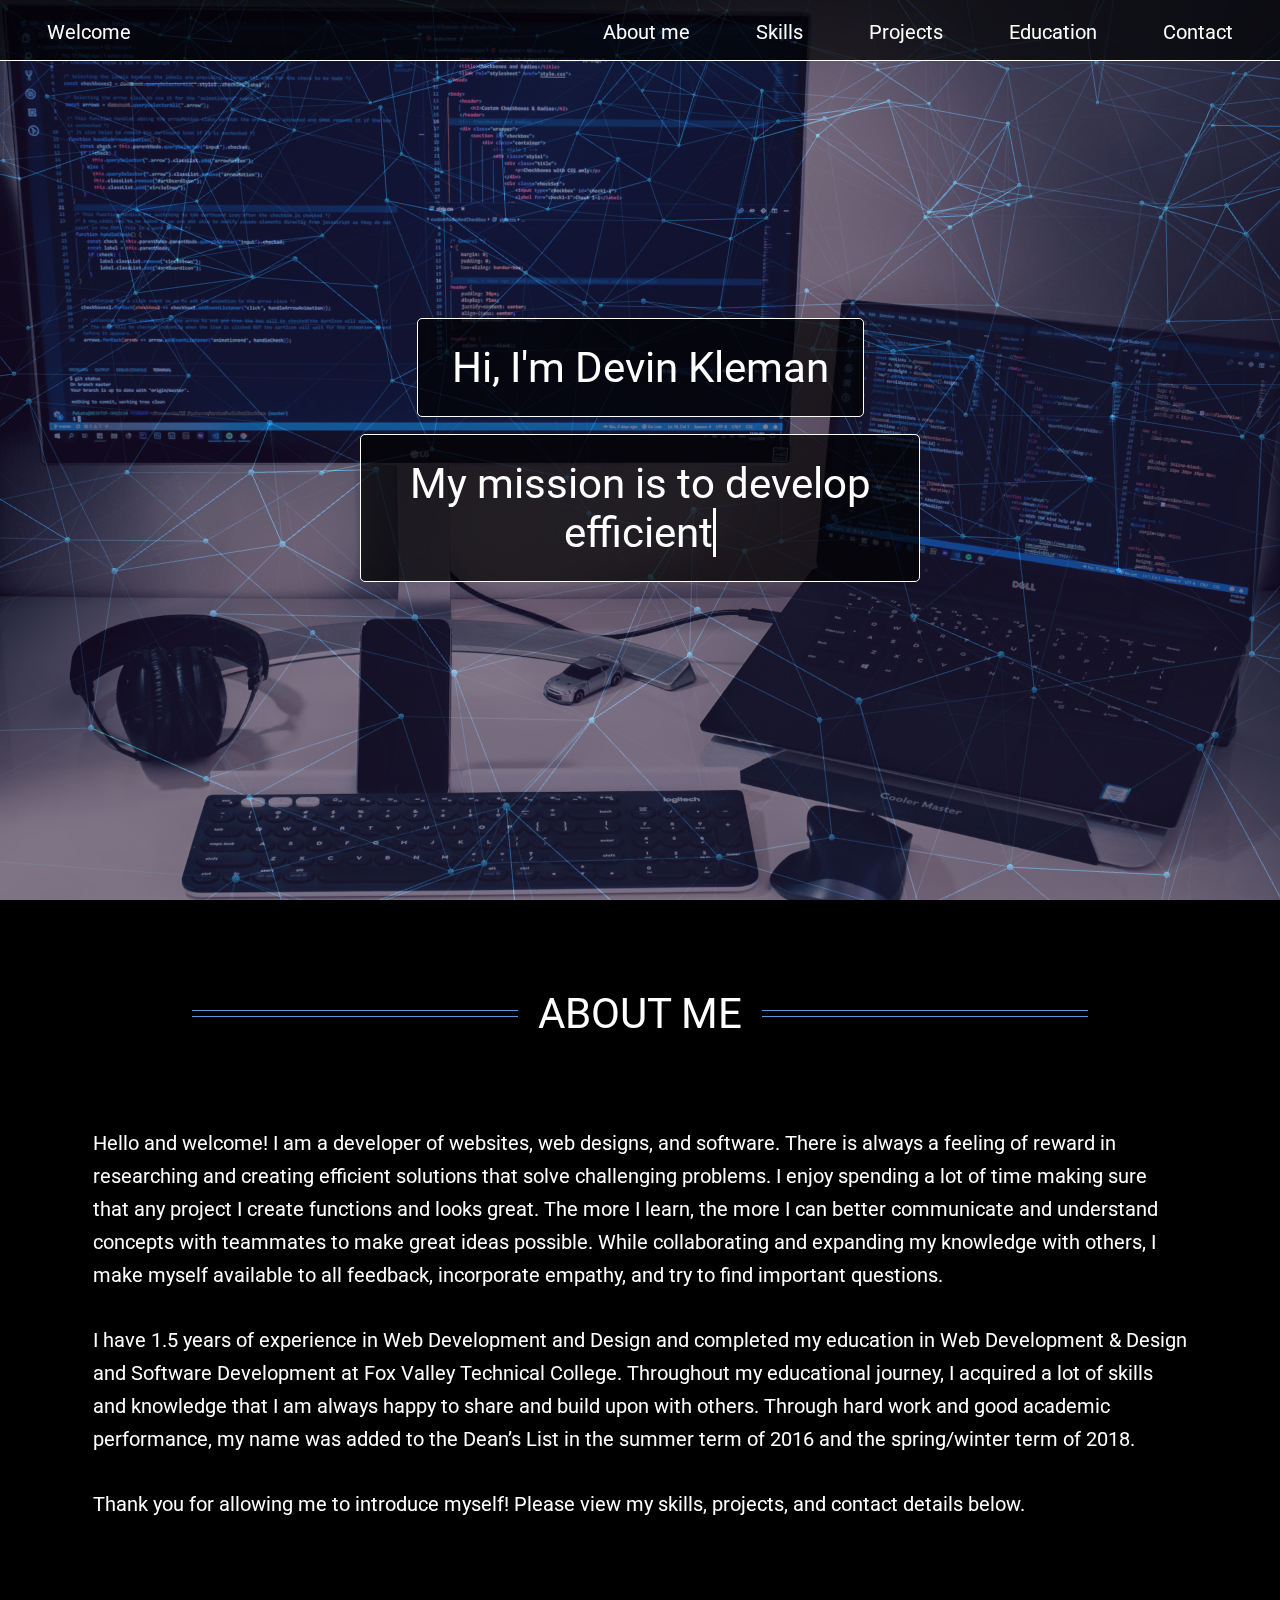
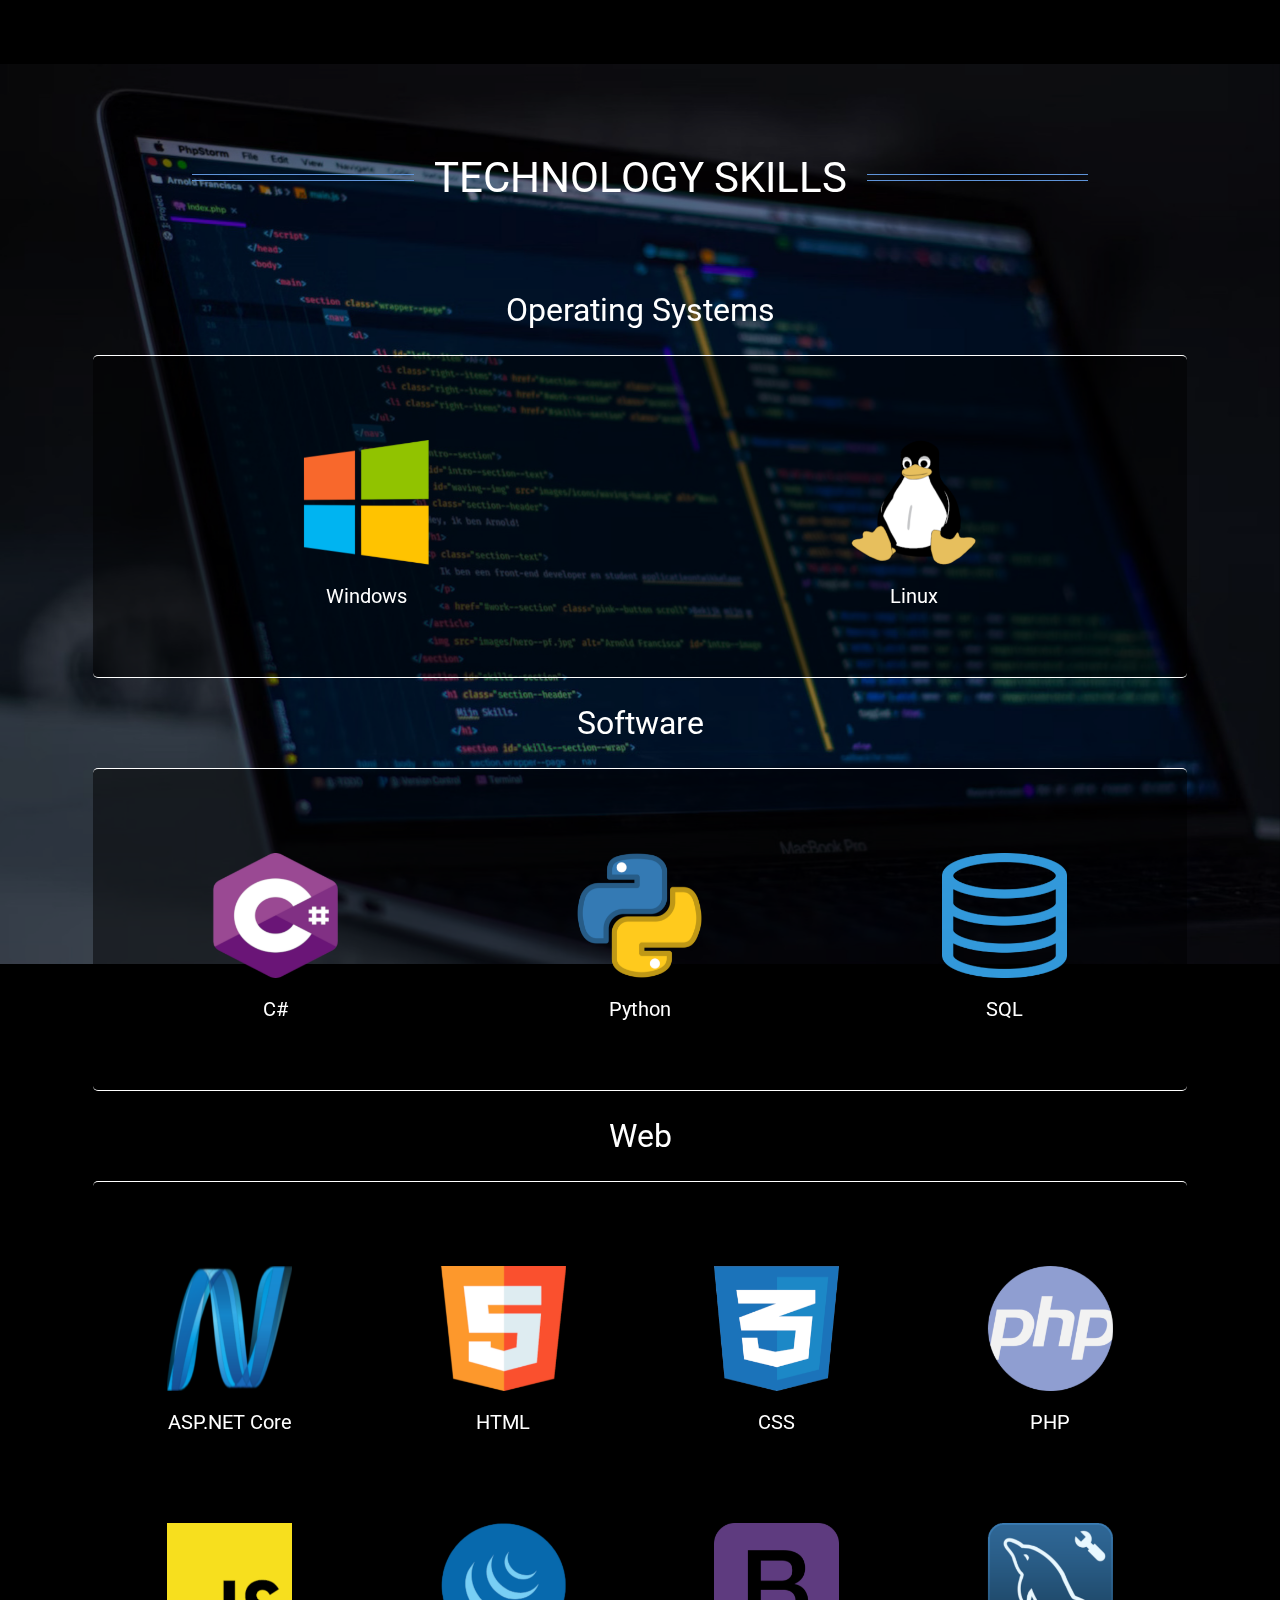
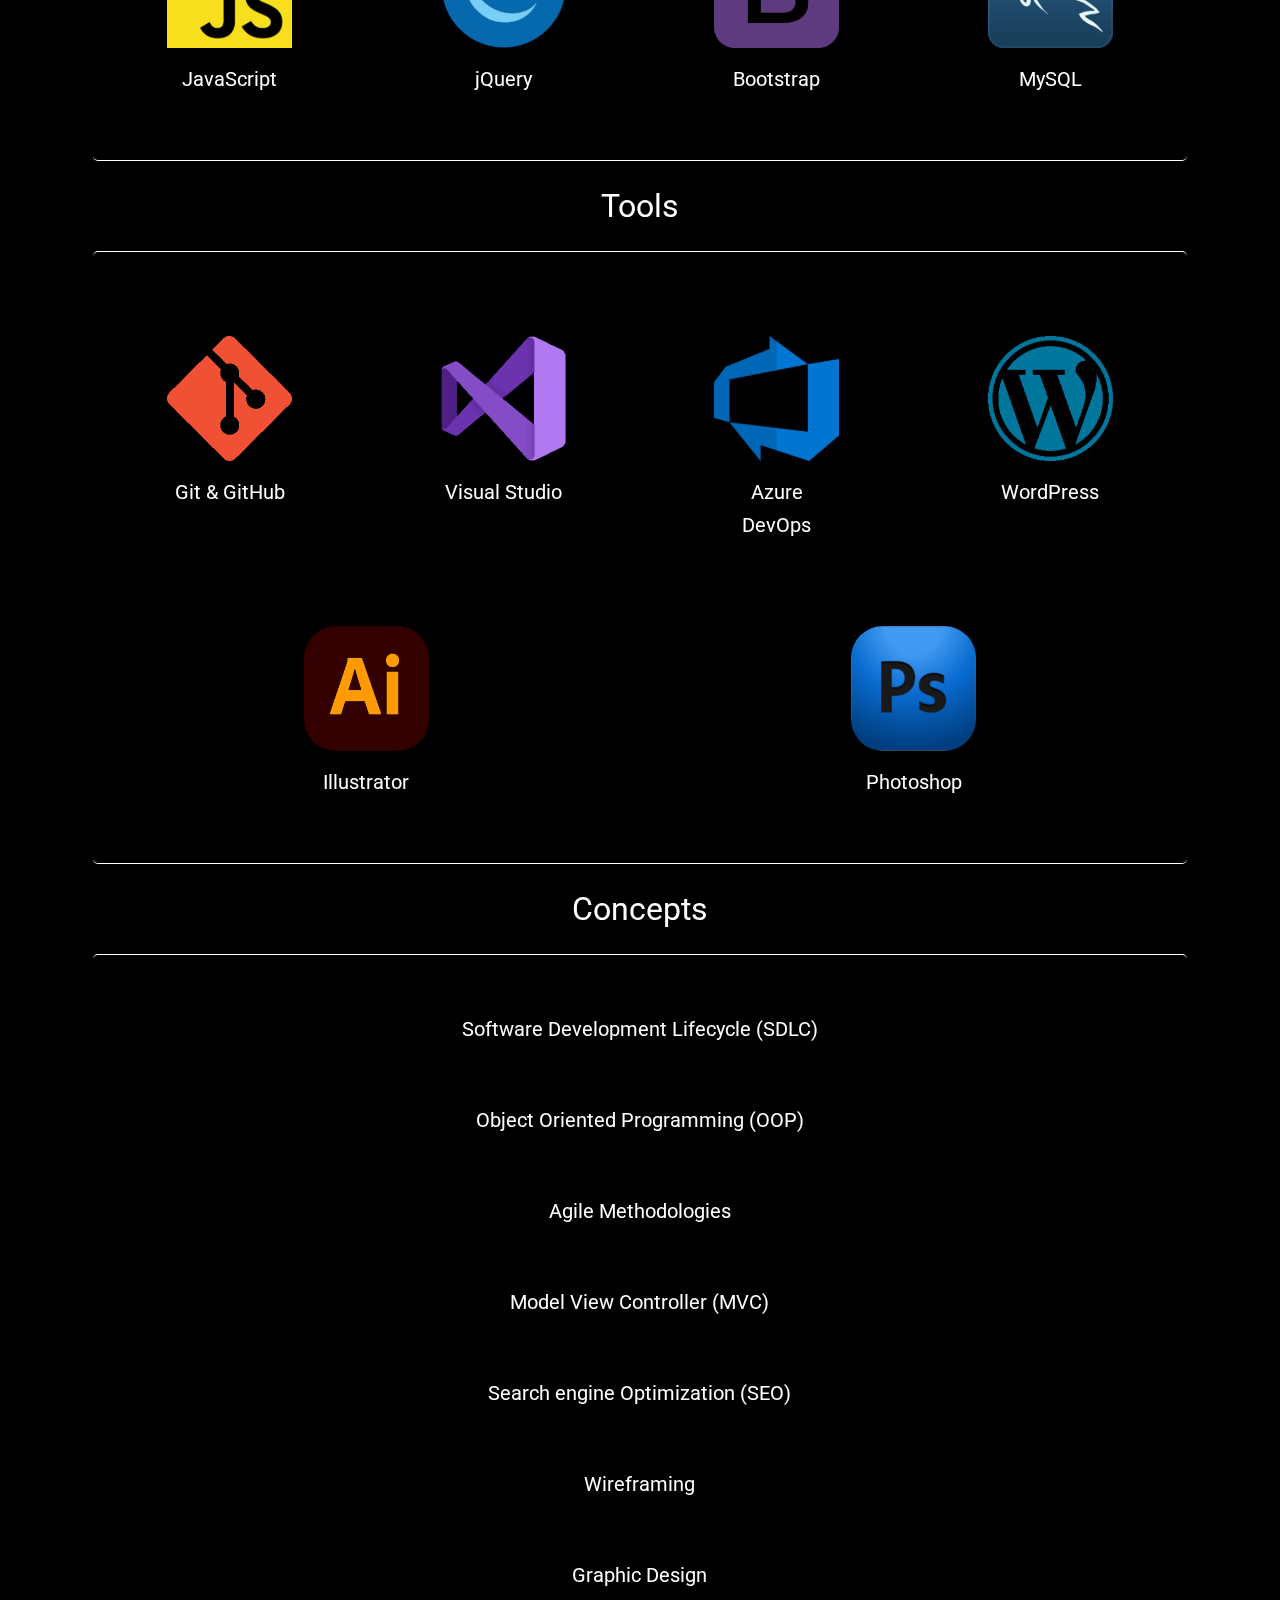
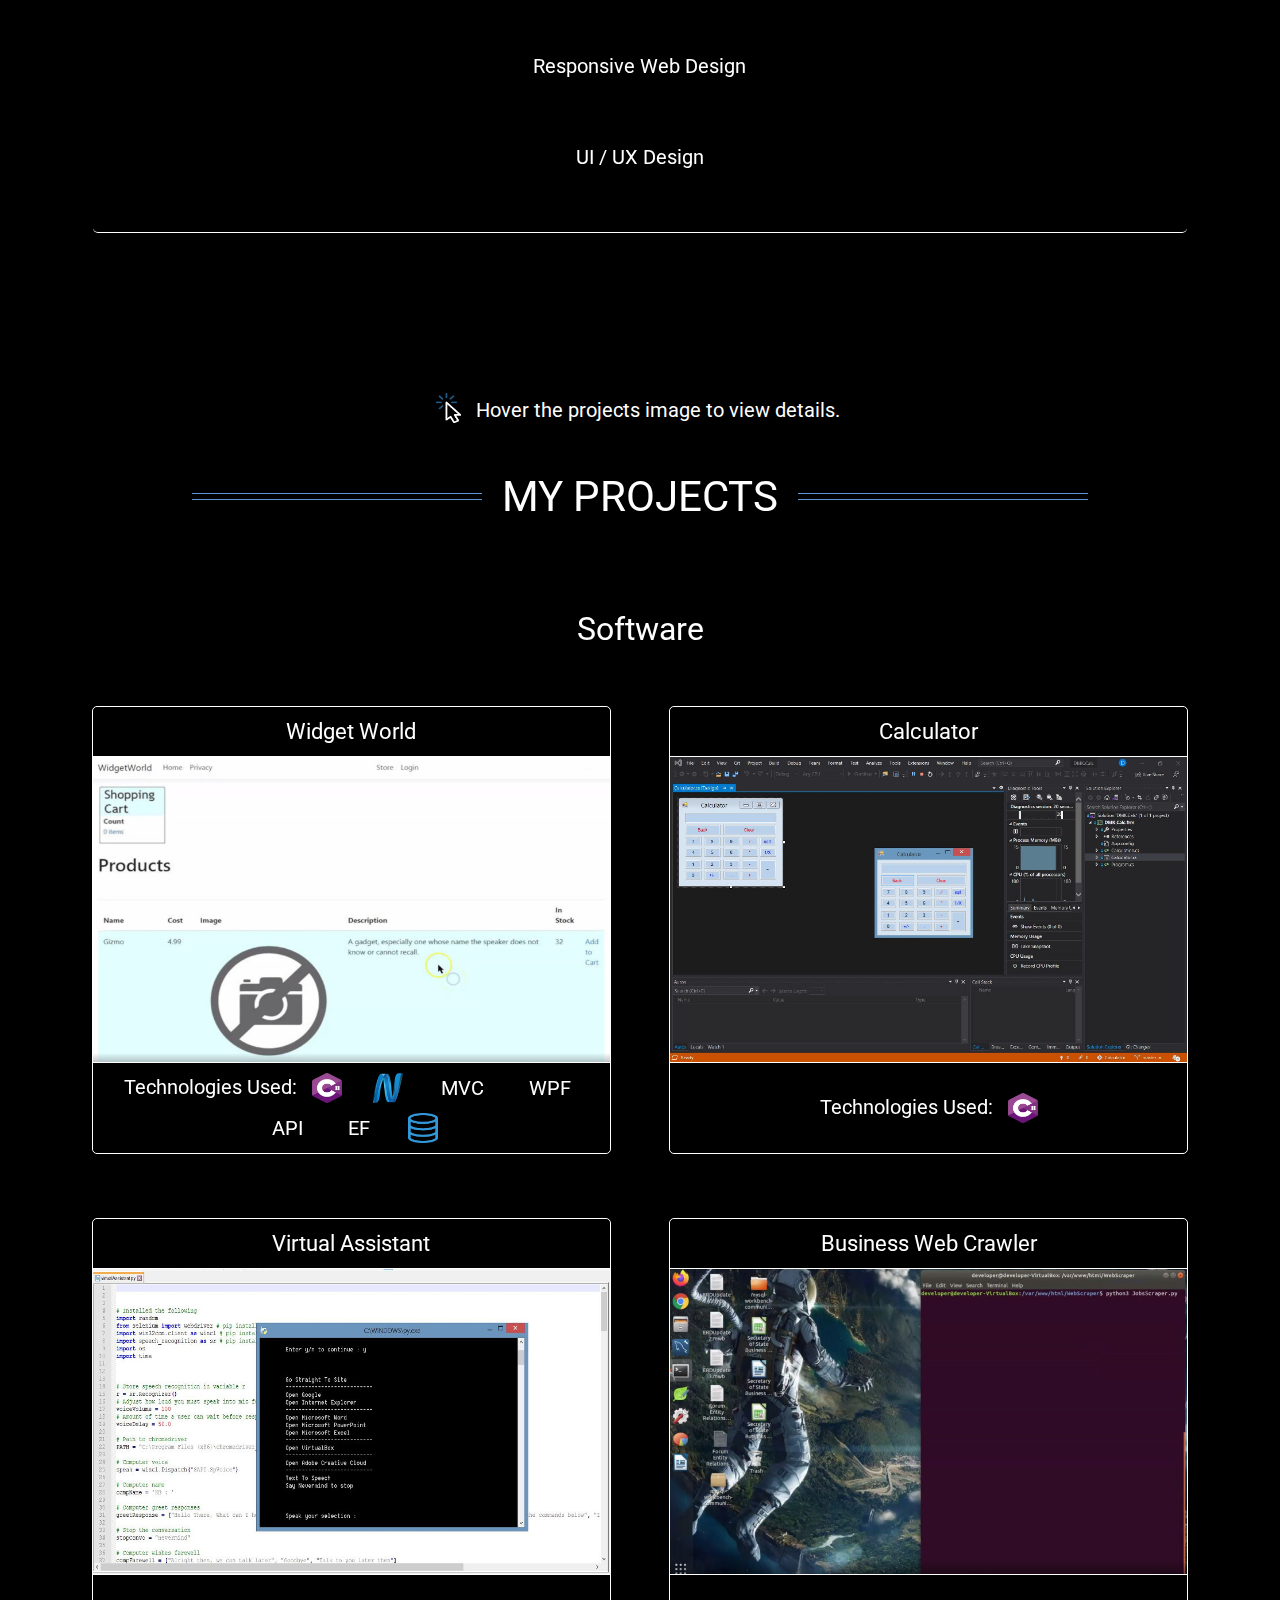
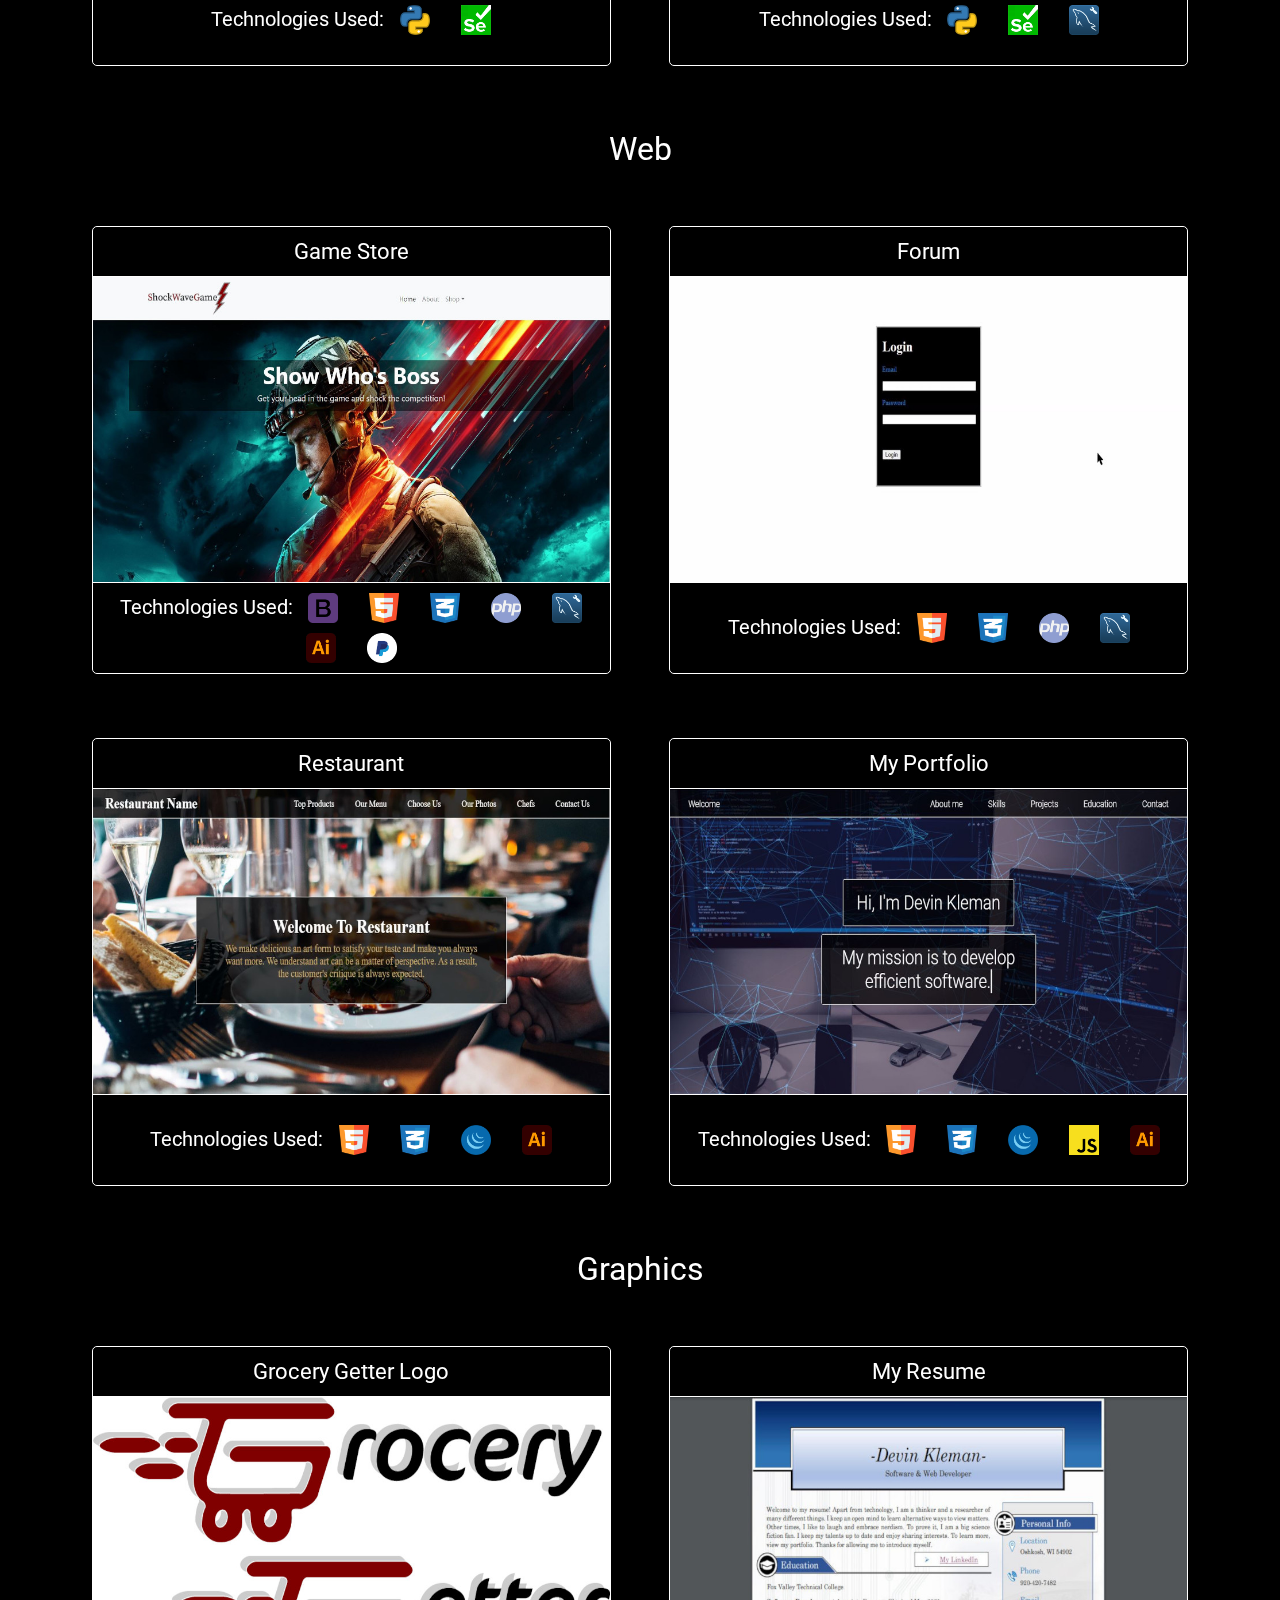
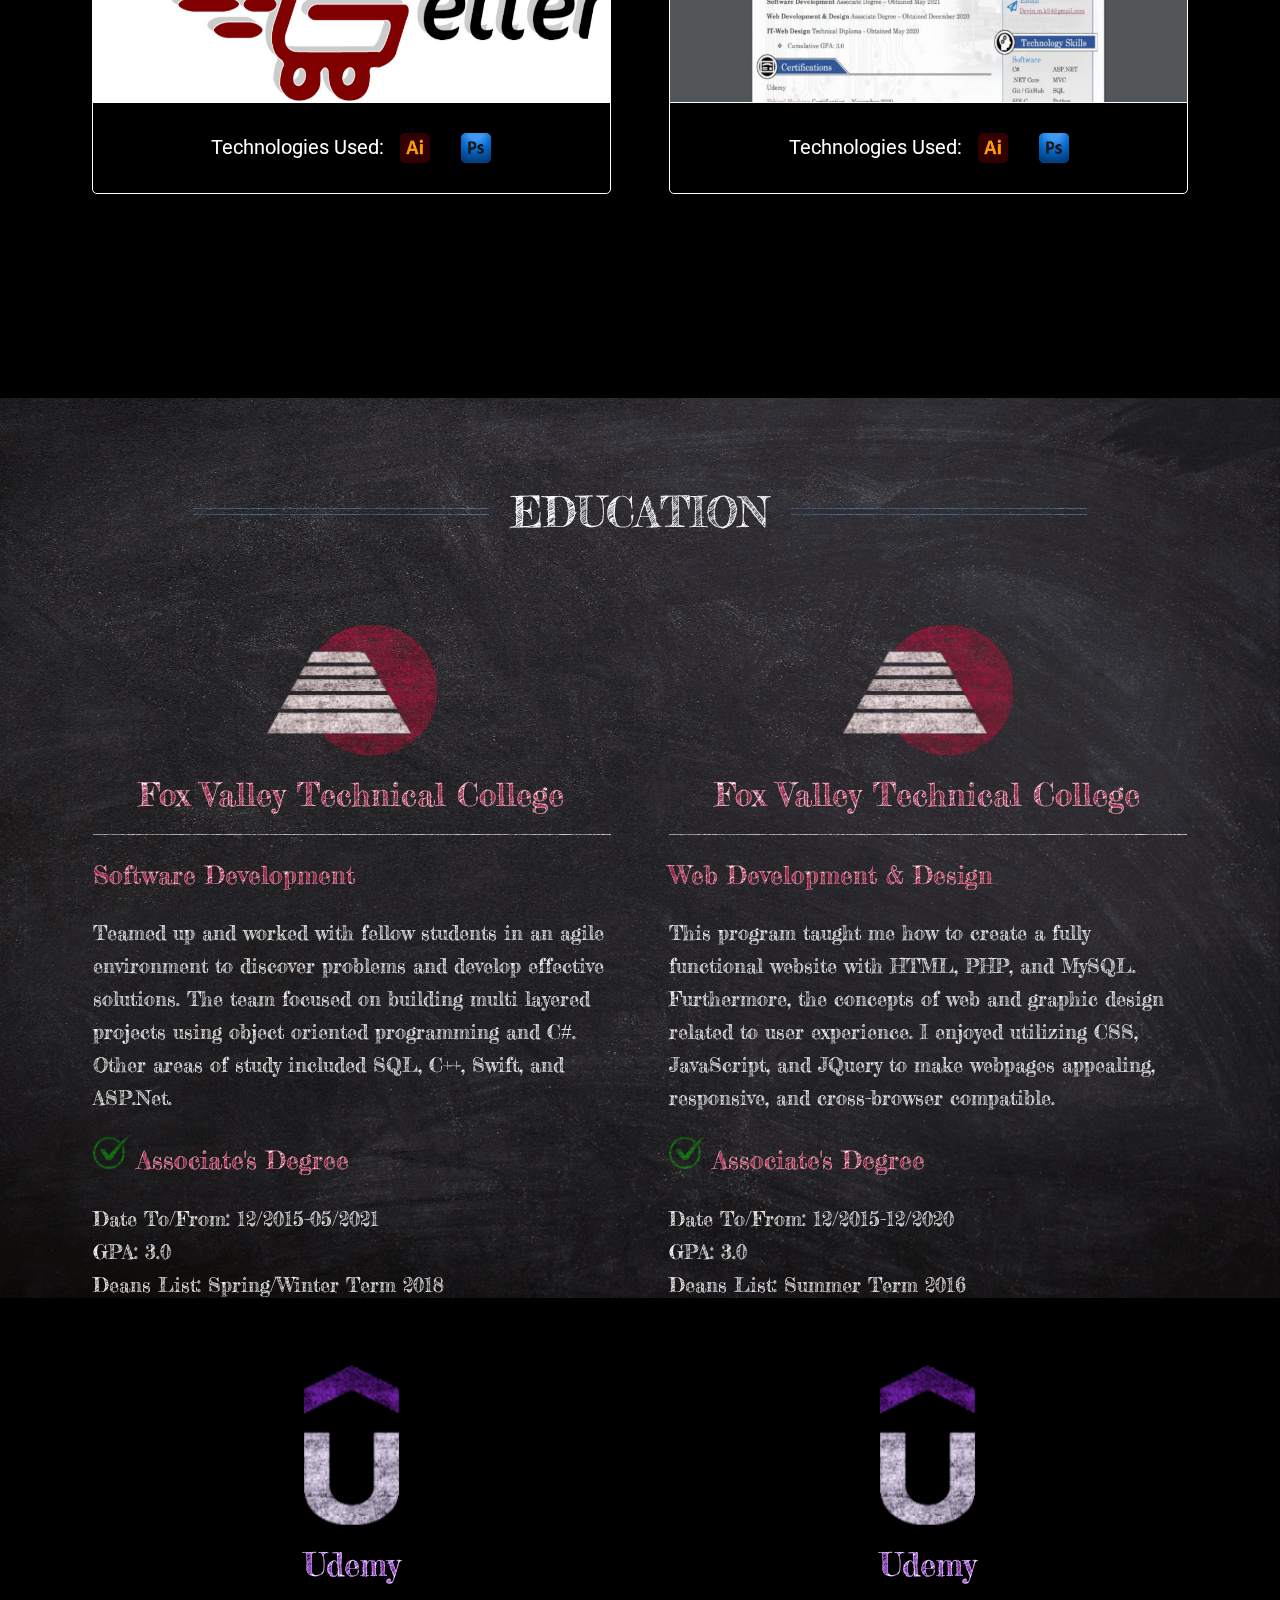
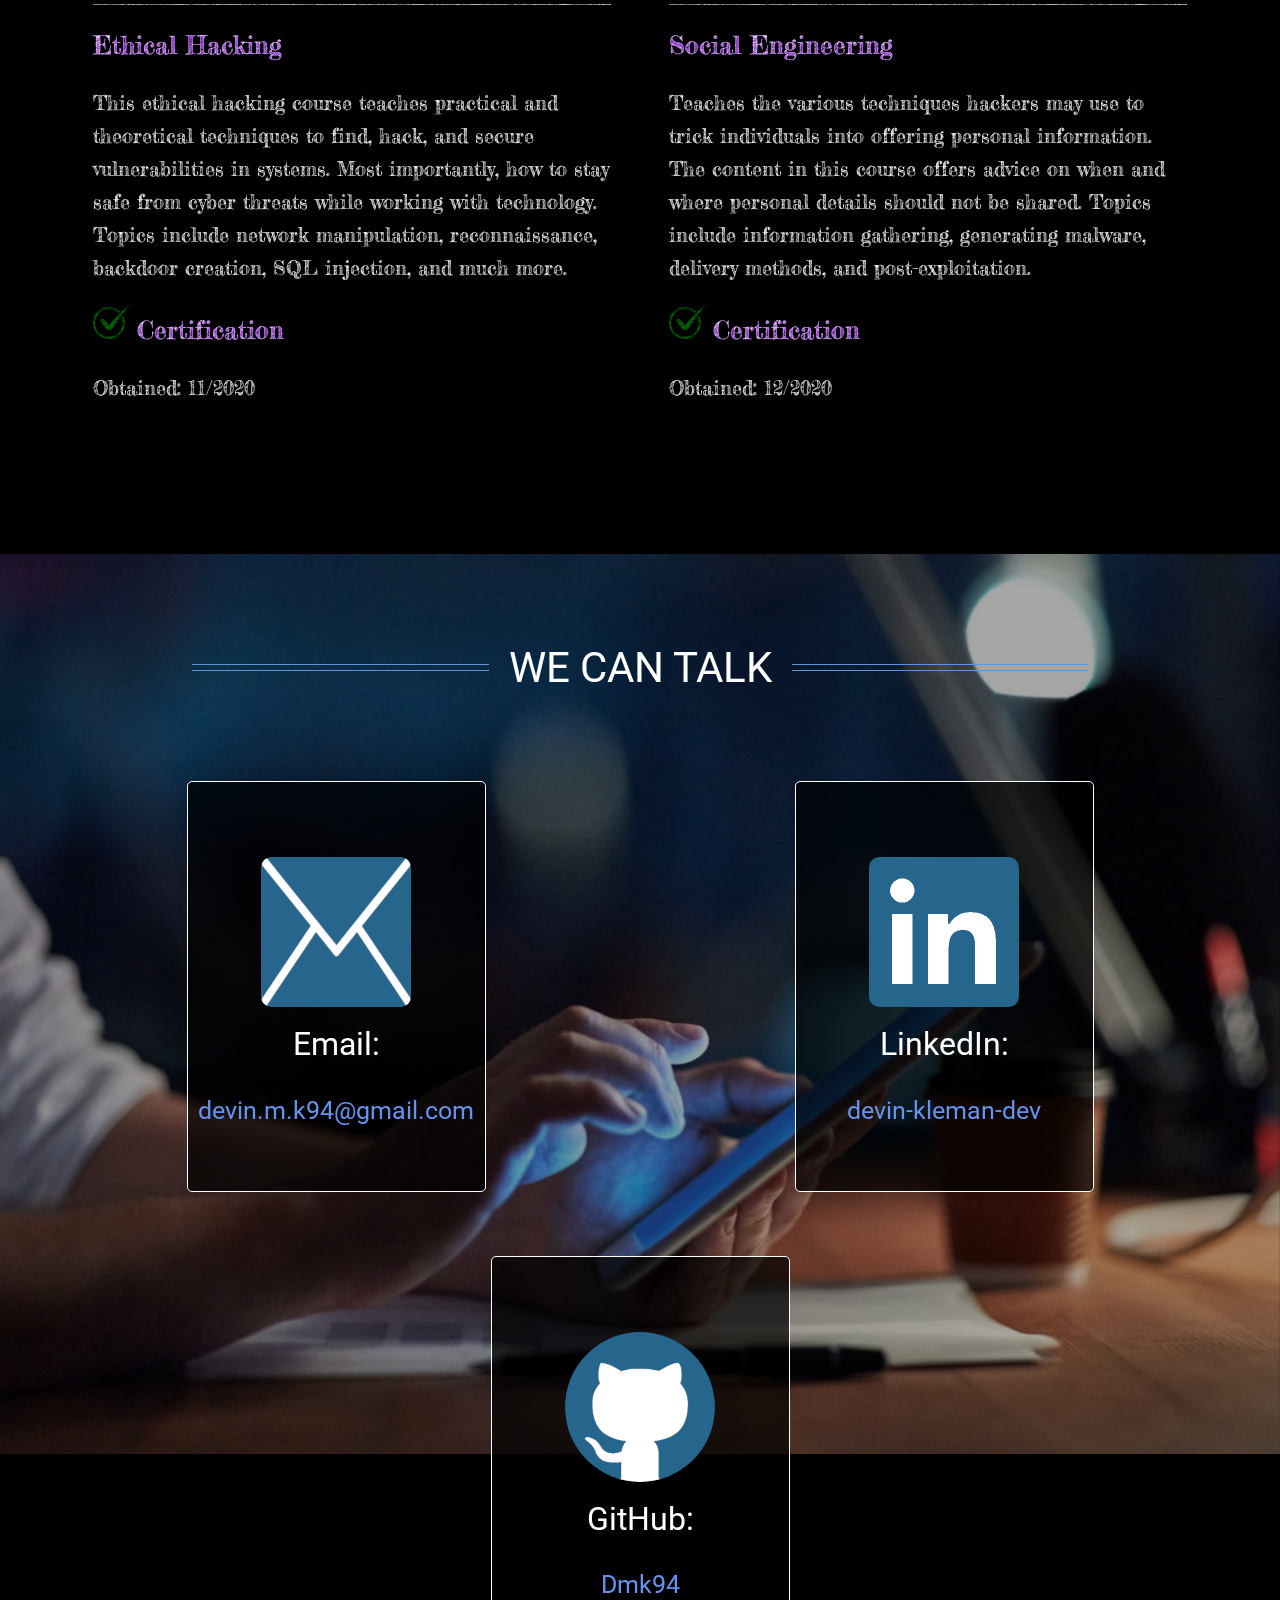
<file: index.html>
<!DOCTYPE html>
<html lang="en">

    <head>
	
        <meta charset="UTF-8" />
        <meta name="viewport" content="width=device-width, initial-scale=1.0" />
        <meta http-equiv="X-UA-Compatible" content="ie=edge" />

        <title>Devin Kleman Portfolio</title>

        <link rel="stylesheet" href="css/style.css" />

		<!--Website font-->
        <link rel="preconnect" href="https://fonts.googleapis.com" />
        <link rel="preconnect" href="https://fonts.gstatic.com" crossorigin />
        <link href="https://fonts.googleapis.com/css2?family=Roboto:wght@100;300&display=swap" rel="stylesheet" />

        <!--Font for education section-->
        <link rel="preconnect" href="https://fonts.googleapis.com" />
        <link rel="preconnect" href="https://fonts.gstatic.com" crossorigin />
        <link href="https://fonts.googleapis.com/css2?family=Fredericka+the+Great&display=swap" rel="stylesheet" />
		
    </head>

    <body>
	
        <!--Remember to adjust height based on the height of about 
		me and skills section after finalizing responsive design-->
        <div class="wrapWorkstationBackground">
            <div class="workstationBackground" style="background-image: url(img/backgrounds/img-42.jpg);"></div>
        </div>

		<!--Vanta net animated 3D background-->
        <div class="netBackground" id="netBackground"></div>

		<!--Navigation for desktop and tablet-->
        <header>
			<a class="holdBtnWelcomeTop" href="#goToTop">
				<p class="btnWelcomeTop" id="btnWelcomeTop"></p>
				<div class="triangle" id="triangle"></div>
			</a>
            <div class="buttons">
                <a class="btnAboutMe" href="#goToAboutMe">About me</a>
                <a class="btnSkills" href="#goToSkills">Skills</a>
                <a class="btnProjects" href="#goToProjects">Projects</a>
                <a class="btnEducation" href="#goToEducation">Education</a>
                <a class="btnContact" href="#goToContact">Contact</a>
            </div>
			<div class="menuIcon">
				<div class="btn not-active">
					<span class="line"></span>
					<span class="line"></span>
					<span class="line"></span>
				</div>
			</div>
        </header>

		<div class="buttonsResponsive">
		<div class="buttonsBackground"></div>
			<a class="buttonResponsive" href="#goToAboutMe">About me</a>
			<a class="buttonResponsive" href="#goToSkills">Skills</a>
			<a class="buttonResponsive" href="#goToProjects">Projects</a>
			<a class="buttonResponsive" href="#goToEducation">Education</a>
			<a class="buttonResponsive" href="#goToContact">Contact</a>
		</div>

		<!--Call to action/introduction-->
        <div class="introContainer" id="goToTop">
		
			<div class="centerNameMission">
				
				<div class="nametxtContainer">
					<h1 class="nameTxtDesktop">Hi, I'm Devin Kleman</h1>
					<h1 class="nameTxtMobile" id="nameTxtMobile">Hi, I'm Devin</h1>
				</div>

				<div class="missiontxtContainer">
					<h1 class="missionTxt">
						My mission is to

						<span
							class="typewrite"
							data-period="2000"
							data-type='["develop efficient software.", "create and design striking websites.", "research.", "find solutions.", "expand my knowledge.", "bring great ideas into reality!"]'
						></span>
					</h1>
				</div>
			
			</div>

            <div id="goToAboutMe"></div>
			
        </div>

        <!--SECTIONS TO HOLD BACKGROUNDS-->
        <div class="wrapSectionBackgrounds">
		
            <!--About me background section-->
            <div class="sectionAboutMeBackground"></div>

            <!--Skills background section-->
            <div class="sectionSkillsBackground">
				<div class="sectionBackground" style="background-image: url(img/backgrounds/img-45.jpg);"></div>
            </div>

            <!--Projects background section-->
            <div class="sectionProjectsBackground"></div>

            <!--Education background section-->
            <div class="sectionEducationBackground">
                <div class="sectionBackground" style="background-image: url(img/backgrounds/img-26.jpg);"></div>
            </div>

            <!--Contact me background section-->
            <div class="sectionContactMeBackground">
                <div class="sectionBackground" style="background-image: url(img/backgrounds/img-71.JPG);"></div>
            </div>
			
        </div>

		<!--THE SECTIONS ABOVE HOLDING BACKGROUNDS AND THE SECTIONS BELOW 
		HOLDING CONTENT ARE SET TO HAVE EQUAL HEIGHTS IN groupedJavaScript.js-->

        <!--SECTIONS TO HOLD CONTENT-->
        <div class="sectionWrapper">
		
            <!--ABOUT ME SECTION-->
            <div class="sectionAboutMe">
			
                <div class="headerContainer">
                    <h1 class="sectionHeading">About Me</h1>
                </div>

                <div class="aboutMe">
                    <p class="txtAboutMe">
                        Hello and welcome! I am a developer of websites, web designs, and software. There is always a feeling of reward in researching and creating efficient solutions that solve challenging problems. I enjoy spending a lot of time making sure that any project I create functions and looks great. The more I learn, the more I can better communicate and understand concepts with teammates to make great ideas possible. While collaborating and expanding my knowledge with others, I make myself available to all feedback, incorporate empathy, and try to find important questions.
                    </p>
                    <p class="txtAboutMe">
                        I have 1.5 years of experience in Web Development and Design and completed my education in Web Development & Design and Software Development at Fox Valley Technical College. Throughout my educational journey, I acquired a lot of skills and knowledge that I am always happy to share and build upon with others. Through hard work and good academic performance, my name was added to the Dean’s List in the summer term of 2016 and the spring/winter term of 2018.
                    </p>
			<p class="txtAboutMe">
                        Thank you for allowing me to introduce myself! Please view my skills, projects, and contact details below.
                    </p>
                </div>

                <div id="goToSkills"></div>
				
            </div>

            <!--SKILLS SECTION-->
            <div class="sectionSkills">
			
                <div class="headerContainer">
                    <h1 class="sectionHeading" id="sectionHeadingSkillsDesktop">Technology Skills</h1>
					<h1 class="sectionHeading" id="sectionHeadingSkillsMobile">IT Skills</h1>
                </div>

                <div class="mySkills">
				
					<!--Operating Systems-->
                    <h2 class="skillType">Operating Systems</h2>
                    <div class="operatingSystems">
					
                        <div class="skill">
                            <div class="skillPic" style="background-image: url(img/skill-icons/windows.PNG);"></div>
                            <p class="txtSkill">Windows</p>
                        </div>

                        <div class="skill">
                            <div class="skillPic" style="background-image: url(img/skill-icons/linux.PNG);"></div>
                            <p class="txtSkill">Linux</p>
                        </div>
						
                    </div>

					<!--Software Skills-->
                    <h2 class="skillType">Software</h2>
                    <div class="software">
					
                        <div class="skill">
                            <div class="skillPic" style="background-image: url(img/skill-icons/c.PNG);"></div>
                            <p class="txtSkill">C#</p>
                        </div>

                        <div class="skill">
                            <div class="skillPic" style="background-image: url(img/skill-icons/python.png);"></div>
                            <p class="txtSkill">Python</p>
                        </div>

                        <div class="skill">
                            <div class="skillPic" style="background-image: url(img/skill-icons/sql.png);"></div>
                            <p class="txtSkill">SQL</p>
                        </div>
						
                    </div>

					<!--Web Skills-->
                    <h2 class="skillType">Web</h2>
                    <div class="web">
					
                        <div class="skill">
                            <div class="skillPic" style="background-image: url(img/skill-icons/asp.PNG);"></div>
                            <p class="txtSkill">ASP.NET Core</p>
                        </div>

                        <div class="skill">
                            <div class="skillPic" style="background-image: url(img/skill-icons/html.png);"></div>
                            <p class="txtSkill">HTML</p>
                        </div>

                        <div class="skill">
                            <div class="skillPic" style="background-image: url(img/skill-icons/css.png);"></div>
                            <p class="txtSkill">CSS</p>
                        </div>

                        <div class="skill">
                            <div class="skillPic" style="background-image: url(img/skill-icons/php.png);"></div>
                            <p class="txtSkill">PHP</p>
                        </div>

                        <div class="skill">
                            <div class="skillPic" style="background-image: url(img/skill-icons/javascript.png);"></div>
                            <p class="txtSkill">JavaScript</p>
                        </div>

                        <div class="skill">
                            <div class="skillPic" style="background-image: url(img/skill-icons/jquery.png);"></div>
                            <p class="txtSkill">jQuery</p>
                        </div>

                        <div class="skill">
                            <div class="skillPic" style="background-image: url(img/skill-icons/bootstrap.png);"></div>
                            <p class="txtSkill">Bootstrap</p>
                        </div>

                        <div class="skill">
                            <div class="skillPic" style="background-image: url(img/skill-icons/mysql.png);"></div>
                            <p class="txtSkill">MySQL</p>
                        </div>
						
                    </div>

					<!--Tools-->
                    <h2 class="skillType">Tools</h2>
                    <div class="tools">
					
                        <div class="skill">
                            <div class="skillPic" style="background-image: url(img/skill-icons/git.png);"></div>
                            <p class="txtSkill">Git & GitHub</p>
                        </div>

                        <div class="skill">
                            <div class="skillPic" style="background-image: url(img/skill-icons/visual-studio.PNG);"></div>
                            <p class="txtSkill">Visual Studio</p>
                        </div>

                        <div class="skill">
                            <div class="skillPic" style="background-image: url(img/skill-icons/azure-devops.png);"></div>
                            <p class="txtSkill">Azure DevOps</p>
                        </div>

                        <div class="skill">
                            <div class="skillPic" style="background-image: url(img/skill-icons/wordpress.png);"></div>
                            <p class="txtSkill">WordPress</p>
                        </div>

                        <div class="skill">
                            <div class="skillPic" style="background-image: url(img/skill-icons/illustrator.png); border-radius: 32px;"></div>
                            <p class="txtSkill">Illustrator</p>
                        </div>

                        <div class="skill">
                            <div class="skillPic" style="background-image: url(img/skill-icons/photoshop.png); border-radius: 32px;"></div>
                            <p class="txtSkill">Photoshop</p>
                        </div>
						
                    </div>

					<!--Concepts-->
                    <h2 class="skillType">Concepts</h2>
                    <div class="concepts">
					
                        <p class="concept">Software Development Lifecycle (SDLC)</p>
                        <p class="concept">Object Oriented Programming (OOP)</p>
                        <p class="concept">Agile Methodologies</p>
                        <p class="concept">Model View Controller (MVC)</p>
                        <p class="concept">Search engine Optimization (SEO)</p>
                        <p class="concept">Wireframing</p>
                        <p class="concept">Graphic Design</p>
                        <p class="concept">Responsive Web Design</p>
                        <p class="concept">UI / UX Design</p>
						
                    </div>
					
                </div>

                <div id="goToProjects"></div>
				
            </div>
			
            <!--PROJECTS SECTION-->
            <div class="sectionProjects">
			
                <div class="headerContainer">
                    <h1 class="sectionHeading">My Projects</h1>
                </div>

                <div class="myProjects">
				
					<!--Software Projects-->
                    <h2 class="projectType">Software</h2>
                    <div class="softwareProjects">
					
						<!--Widget World-->
                        <div class="flip-box">
                            <div class="holdProjectsName">
                                <h3 class="txtProjectName">Widget World</h3>
                            </div>
                            <div class="flip-box-inner">
                                <div class="flip-box-front">
									<div class="picturePadding"></div>
                                    <img class="projectPic" src="img\project-backgrounds\WidgetWorld.jpg" style="width: 100%; height: 100%;" />
                                    <div class="holdProjectsTechnologies">
                                        <p class="txtTechnologiesUsed">Technologies Used:</p>
                                        <img class="imgTechnologiesUsed" src="img\skill-icons\c.PNG" />
                                        <img class="imgTechnologiesUsed" src="img\skill-icons\asp.PNG" />
                                        <p class="txtTechConceptsUsed">MVC</p>
                                        <p class="txtTechConceptsUsed">WPF</p>
                                        <p class="txtTechConceptsUsed">API</p>
                                        <p class="txtTechConceptsUsed">EF</p>
                                        <img class="imgTechnologiesUsed" src="img\skill-icons\sql.png" />
										<div class="projectTechPadding"></div>
                                    </div>
                                </div>
                                <div class="flip-box-back">
                                    <div class="holdProjectDescription">
                                        <p class="txtProjectDescription">
                                            I worked with a team of three to create a storefront web application. Users can log in to checkout products and receive a QR code by email. Users can scan the QR code to view their order history.
                                            There is a Windows Presentation Foundation (WPF) project that allows admins to manage inventory and track orders.
                                        </p>
                                    </div>
                                    <div class="holdProjectButtons">
                                        <a class="btnProjectsInfo" href="https://screencast-o-matic.com/player/crhwcPVhYO0?width=1280&height=696&ff=1&title=0" target="_blank">
                                            <img class="imgInfoType" src="img\project-button-icons\video.png" />Watch Demo
                                        </a>
                                        <a class="btnProjectsInfo" href="https://kleman.visualstudio.com/_git/WidgetWorld?path=/MDN.WidgetWorld" target="_blank">
                                            <img class="imgInfoType" src="img\project-button-icons\softcode.png" />View Code
                                        </a>
                                    </div>
                                </div>
                            </div>
                        </div>
						
						<!--Calculator-->
                        <div class="flip-box">
                            <div class="holdProjectsName">
                                <h3 class="txtProjectName">Calculator</h3>
                            </div>
                            <div class="flip-box-inner">
                                <div class="flip-box-front">
									<div class="picturePadding"></div>
                                    <img class="projectPic" src="img\project-backgrounds\Calculator.jpg" style="width: 100%; height: 100%;" />
                                    <div class="holdProjectsTechnologies">
                                        <p class="txtTechnologiesUsed">Technologies Used:</p>
                                        <img class="imgTechnologiesUsed" src="img\skill-icons\c.PNG" />
										<div class="projectTechPadding"></div>
                                    </div>
                                </div>
                                <div class="flip-box-back">
                                    <div class="holdProjectDescription">
                                        <p class="txtProjectDescription">
                                            This calculator was created with C# and performs multiplication, division, addition, and subtraction. This application can also find the multiplicative inverse, square root, and turn a value too
                                            negative or positive.
                                        </p>
                                    </div>
                                    <div class="holdProjectButtons">
                                        <a class="btnProjectsInfo" href="https://screencast-o-matic.com/player/crXQnUVlMEX?width=1280&height=694&ff=1&title=0" target="_blank">
                                            <img class="imgInfoType" src="img\project-button-icons\video.png" />Watch Demo
                                        </a>
                                        <a class="btnProjectsInfo" href="https://kleman.visualstudio.com/_git/Calculator" target="_blank"><img class="imgInfoType" src="img\project-button-icons\softcode.png" />View Code</a>
                                    </div>
                                </div>
                            </div>
                        </div>
						
						<!--Virtual Assistant-->
                        <div class="flip-box">
                            <div class="holdProjectsName">
                                <h3 class="txtProjectName">Virtual Assistant</h3>
                            </div>
                            <div class="flip-box-inner">
                                <div class="flip-box-front">
									<div class="picturePadding"></div>
                                    <img class="projectPic" src="img\project-backgrounds\VirtualAssistant.jpg" style="width: 100%; height: 100%;" />
                                    <div class="holdProjectsTechnologies">
                                        <p class="txtTechnologiesUsed">Technologies Used:</p>
                                        <img class="imgTechnologiesUsed" src="img\skill-icons\python.png" />
                                        <img class="imgTechnologiesUsed" src="img\skill-icons\selenium.png" />
										<div class="projectTechPadding"></div>
                                    </div>
                                </div>
                                <div class="flip-box-back">
                                    <div class="holdProjectDescription">
                                        <p class="txtProjectDescription">
                                            This virtual assistant uses speech-to-text and text-to-speech. Users can give vocal commands and receive a text and vocal response. Currently, there are seven options to select from. There is an
                                            option that takes a user to a specified website, options to open Google Chrome and Internet Explorer, and options to open Microsoft products and read text.
                                        </p>
                                    </div>
                                    <div class="holdProjectButtons">
                                        <a class="btnProjectsInfo" href="https://screencast-o-matic.com/player/crXDn8VIIbw?width=1280&height=698&ff=1&title=0" target="_blank">
                                            <img class="imgInfoType" src="img\project-button-icons\video.png" />Watch Demo
                                        </a>
                                        <a class="btnProjectsInfo" href="https://github.com/Dmk94/LittleVirtualAssistant" target="_blank"><img class="imgInfoType" src="img\project-button-icons\softcode.png" />View Code</a>
                                    </div>
                                </div>
                            </div>
                        </div>

						<!--Business Web Crawler-->
                        <div class="flip-box">
                            <div class="holdProjectsName">
                                <h3 class="txtProjectName">Business Web Crawler</h3>
                            </div>
                            <div class="flip-box-inner">
                                <div class="flip-box-front">
									<div class="picturePadding"></div>
                                    <img class="projectPic" src="img\project-backgrounds\WebCrawler.jpg" style="width: 100%; height: 100%;" />
                                    <div class="holdProjectsTechnologies">
                                        <p class="txtTechnologiesUsed">Technologies Used:</p>
                                        <img class="imgTechnologiesUsed" src="img\skill-icons\python.png" />
                                        <img class="imgTechnologiesUsed" src="img\skill-icons\selenium.png" />
                                        <img class="imgTechnologiesUsed" src="img\skill-icons\mysql.png" />
										<div class="projectTechPadding"></div>
                                    </div>
                                </div>
                                <div class="flip-box-back">
                                    <div class="holdProjectDescription">
                                        <p class="txtProjectDescription">
                                            This bot, aka web crawler, was created with python and the selenium library. The bot is connected to a MySQL database that stores HTML elements from each Secretary of State business entity search
                                            webpage. The HTML elements are organized so the bot can crawl each state's website individually. The bot will create an alphabetical list of all businesses that are active for each state.
                                        </p>
                                    </div>
                                    <div class="holdProjectButtons">
                                        <a class="btnProjectsInfo" href="https://screencast-o-matic.com/player/crhtf6Vh6Bs?width=1280&height=716&ff=1&title=0" target="_blank">
                                            <img class="imgInfoType" src="img\project-button-icons\video.png" />Watch Demo
                                        </a>
                                    </div>
                                </div>
                            </div>
                        </div>
						
                    </div>
					
					<!--Web Projects-->
                    <h2 class="projectType">Web</h2>
                    <div class="webProjects">
					
						<!--Game Store-->
                        <div class="flip-box">
                            <div class="holdProjectsName">
                                <h3 class="txtProjectName">Game Store</h3>
                            </div>
                            <div class="flip-box-inner">
                                <div class="flip-box-front">
									<div class="picturePadding"></div>
                                    <img class="projectPic" src="img\project-backgrounds\Gamestore.jpg" style="width: 100%; height: 100%;" />
                                    <div class="holdProjectsTechnologies">
                                        <p class="txtTechnologiesUsed">Technologies Used:</p>
                                        <img class="imgTechnologiesUsed" src="img\skill-icons\bootstrap.png" />
                                        <img class="imgTechnologiesUsed" src="img\skill-icons\html.png" />
                                        <img class="imgTechnologiesUsed" src="img\skill-icons\css.png" />
                                        <img class="imgTechnologiesUsed" src="img\skill-icons\php.png" />
                                        <img class="imgTechnologiesUsed" src="img\skill-icons\mysql.png" />
                                        <img class="imgTechnologiesUsed" src="img\skill-icons\illustrator.png" />
                                        <img class="imgTechnologiesUsed" src="img\skill-icons\paypal.png" />
										<div class="projectTechPadding"></div>
                                    </div>
                                </div>
                                <div class="flip-box-back">
                                    <div class="holdProjectDescription">
                                        <p class="txtProjectDescription">
                                            ShockWaveGames is a game store that uses PayPal and bootstrap to offer a variety of different video games for purchase. The user can add one or more games to their cart. Once checkout is selected,
                                            the user enters their credentials to log in, confirm shipping, payment details, and submit their order. Information on all orders is stored in a MySQL database.
                                        </p>
                                    </div>
                                    <div class="holdProjectButtons">
                                        <a class="btnProjectsInfo" href="https://screencast-o-matic.com/player/crXQfFVlMRv?width=1280&height=682&ff=1&title=0" target="_blank">
                                            <img class="imgInfoType" src="img\project-button-icons\video.png" />Watch Demo
                                        </a>
                                        <a class="btnProjectsInfo" href="https://github.com/Dmk94/ShockWaveGamez" target="_blank"><img class="imgInfoType" src="img\project-button-icons\webcode.png" />View Code</a>
                                    </div>
                                </div>
                            </div>
                        </div>
						
						<!--Forum-->
                        <div class="flip-box">
                            <div class="holdProjectsName">
                                <h3 class="txtProjectName">Forum</h3>
                            </div>
                            <div class="flip-box-inner">
                                <div class="flip-box-front">
									<div class="picturePadding"></div>
                                    <img class="projectPic" src="img\project-backgrounds\Forum.jpg" style="width: 100%; height: 100%;" />
                                    <div class="holdProjectsTechnologies">
                                        <p class="txtTechnologiesUsed">Technologies Used:</p>
                                        <img class="imgTechnologiesUsed" src="img\skill-icons\html.png" />
                                        <img class="imgTechnologiesUsed" src="img\skill-icons\css.png" />
                                        <img class="imgTechnologiesUsed" src="img\skill-icons\php.png" />
                                        <img class="imgTechnologiesUsed" src="img\skill-icons\mysql.png" />
										<div class="projectTechPadding"></div>
                                    </div>
                                </div>
                                <div class="flip-box-back">
                                    <div class="holdProjectDescription">
                                        <p class="txtProjectDescription">
                                            A forum that organizes data hierarchically. Each category stores multiple related subcategories. The subcategories store many related topics. Users can select a topic to create a post. This
                                            forum’s MySQL database utilizes a recursive common table expression to improve user collaboration and reply order for posts.
                                        </p>
                                    </div>
                                    <div class="holdProjectButtons">
                                        <a class="btnProjectsInfo" href="https://screencast-o-matic.com/player/crhOcfVh1i3?width=1280&height=612&ff=1&title=0" target="_blank">
                                            <img class="imgInfoType" src="img\project-button-icons\video.png" />Watch Demo
                                        </a>
                                    </div>
                                </div>
                            </div>
                        </div>
						
						<!--Restaurant-->
                        <div class="flip-box">
                            <div class="holdProjectsName">
                                <h3 class="txtProjectName">Restaurant</h3>
                            </div>
                            <div class="flip-box-inner">
                                <div class="flip-box-front">
									<div class="picturePadding"></div>
                                    <img class="projectPic" src="img\project-backgrounds\Restaurant.JPG" style="width: 100%; height: 100%;" />
                                    <div class="holdProjectsTechnologies">
                                        <p class="txtTechnologiesUsed">Technologies Used:</p>
                                        <img class="imgTechnologiesUsed" src="img\skill-icons\html.png" />
                                        <img class="imgTechnologiesUsed" src="img\skill-icons\css.png" />
                                        <img class="imgTechnologiesUsed" src="img\skill-icons\jquery.png" />
                                        <img class="imgTechnologiesUsed" src="img\skill-icons\illustrator.png" />
										<div class="projectTechPadding"></div>
                                    </div>
                                </div>
                                <div class="flip-box-back">
                                    <div class="holdProjectDescription">
                                        <p class="txtProjectDescription">
                                            Restaurant is a website design that displays top products, a menu, reasons to become a customer, restaurant photos, a list of chefs, and a contact section. This website uses JavaScript to show and
                                            hide content as users scroll. In addition, there is a JavaScript slideshow in the background to improve user experience.
                                        </p>
                                    </div>
                                    <div class="holdProjectButtons">
                                        <a class="btnProjectsInfo" href="https://dmk94.github.io/Restaurant/" target="_blank"><img class="imgInfoType" src="img\project-button-icons\live.png" />Live Demo</a>
                                        <a class="btnProjectsInfo" href="https://github.com/Dmk94/Restaurant" target="_blank"><img class="imgInfoType" src="img\project-button-icons\webcode.png" />View Code</a>
                                    </div>
                                </div>
                            </div>
                        </div>

						<!--My Portfolio-->
                        <div class="flip-box">
                            <div class="holdProjectsName">
                                <h3 class="txtProjectName">My Portfolio</h3>
                            </div>
                            <div class="flip-box-inner">
                                <div class="flip-box-front">
									<div class="picturePadding"></div>
                                    <img class="projectPic" src="img\project-backgrounds\Portfolio.JPG" style="width: 100%; height: 100%;" />
                                    <div class="holdProjectsTechnologies">
                                        <p class="txtTechnologiesUsed">Technologies Used:</p>
                                        <img class="imgTechnologiesUsed" src="img\skill-icons\html.png" />
                                        <img class="imgTechnologiesUsed" src="img\skill-icons\css.png" />
                                        <img class="imgTechnologiesUsed" src="img\skill-icons\jquery.png" />
                                        <img class="imgTechnologiesUsed" src="img\skill-icons\javascript.png" />
                                        <img class="imgTechnologiesUsed" src="img\skill-icons\illustrator.png" />
										<div class="projectTechPadding"></div>
                                    </div>
                                </div>
                                <div class="flip-box-back">
                                    <div class="holdProjectDescription">
                                        <p class="txtProjectDescription">
                                            My portfolio showcases my skills, education, and projects. There is an about me section that explains my interest in information technology and what motivates me to succeed. The contact section
                                            below provides information on how to reach me for any further questions. This webpage is responsive and cross browser compatible.
                                        </p>
                                    </div>
                                    <div class="holdProjectButtons">
                                        <a class="btnProjectsInfo" href="https://dmk94.github.io/Portfolio/" target="_blank"><img class="imgInfoType" src="img\project-button-icons\live.png" />Live Demo</a>
                                        <a class="btnProjectsInfo" href="https://github.com/Dmk94/Portfolio" target="_blank"><img class="imgInfoType" src="img\project-button-icons\webcode.png" />View Code</a>
                                    </div>
                                </div>
                            </div>
                        </div>
						
                    </div>
					
					<!--Graphic Projects-->
                    <h2 class="projectType">Graphics</h2>
                    <div class="GraphicProjects">
						
						<!--Grocery Getter Logo-->
                        <div class="flip-box">
                            <div class="holdProjectsName">
                                <h3 class="txtProjectName">Grocery Getter Logo</h3>
                            </div>
                            <div class="flip-box-inner">
                                <div class="flip-box-front">
									<div class="picturePadding"></div>
                                    <img class="projectPic" src="img\project-backgrounds\GroceryGetter.jpg" style="width: 100%; height: 100%;" />
                                    <div class="holdProjectsTechnologies">
                                        <p class="txtTechnologiesUsed">Technologies Used:</p>
                                        <img class="imgTechnologiesUsed" src="img\skill-icons\illustrator.png" />
                                        <img class="imgTechnologiesUsed" src="img\skill-icons\photoshop.png" />
										<div class="projectTechPadding"></div>
                                    </div>
                                </div>
                                <div class="flip-box-back">
                                    <div class="holdProjectDescription">
                                        <p class="txtProjectDescription">
                                            This Logo was created for a team of five working on a web application. The application offers users a blueprint of their local grocery store to help users navigate through the store and get their
                                            groceries faster.
                                        </p>
                                    </div>
                                    <div class="holdProjectButtons">
                                        <a class="btnProjectsInfo" href="https://github.com/Dmk94/GroceryGetter-Logo" target="_blank"><img class="imgInfoType" src="img\project-button-icons\picture.png" />View Graphic</a>
                                    </div>
                                </div>
                            </div>
                        </div>
						
						<!--My Resume-->
                        <div class="flip-box">
                            <div class="holdProjectsName">
                                <h3 class="txtProjectName">My Resume</h3>
                            </div>
                            <div class="flip-box-inner">
                                <div class="flip-box-front">
									<div class="picturePadding"></div>
                                    <img class="projectPic" src="img\project-backgrounds\Resume.JPG" style="width: 100%; height: 100%;" />
                                    <div class="holdProjectsTechnologies">
                                        <p class="txtTechnologiesUsed">Technologies Used:</p>
                                        <img class="imgTechnologiesUsed" src="img\skill-icons\illustrator.png" />
                                        <img class="imgTechnologiesUsed" src="img\skill-icons\photoshop.png" />
										<div class="projectTechPadding"></div>
                                    </div>
                                </div>
                                <div class="flip-box-back">
                                    <div class="holdProjectDescription">
                                        <p class="txtProjectDescription">
                                            My resume graphics were created with Adobe Illustrator. The background image was modified to include an image of where I acquired my education. There are also icons that help make each section of
                                            the resume more pronounced.
                                        </p>
                                    </div>
                                    <div class="holdProjectButtons">
                                        <a class="btnProjectsInfo" href="https://github.com/Dmk94/Resume" target="_blank"><img class="imgInfoType" src="img\project-button-icons\picture.png" />View Graphic</a>
                                    </div>
                                </div>
                            </div>
                        </div>
						
                    </div>
					
                </div>

				<!--Intructions to view projects-->
                <div class="holdInstruction">
                    <div class="positionInstructions">
                        <img class="imgInstruction" src="img\clickHover.png" />
                        <p class="txtInstructionDesktopTablet">Hover the projects image to view details.</p>
						<p class="txtInstructionMobile">Tap the projects image to view details.</p>
                    </div>
                </div>

                <div id="goToEducation"></div>
				
            </div>

            <!--EDUCATION SECTION-->
            <div class="sectionEducation">
			
                <div class="headerContainer" id="myEducation">
                    <table>
                        <tr>
                            <td class="linesLeft">
                                <div class="lineTop" style="background-image: url(img/education-icons/Chalk/blueChalkLine.png);"></div>
                                <div class="lineBottom" style="background-image: url(img/education-icons/Chalk/blueChalkLine.png);"></div>
                            </td>
                            <td class="holdTextCenter">
                                <h1 class="sectionHeadingEducation">EDUCATION</h1>
                            </td>
                            <td class="linesRight">
                                <div class="lineTop" style="background-image: url(img/education-icons/Chalk/blueChalkLine.png);"></div>
                                <div class="lineBottom" style="background-image: url(img/education-icons/Chalk/blueChalkLine.png);"></div>
                            </td>
                        </tr>
                    </table>
                </div>

                <div class="myEducation">
					
					<!--Software Development Associate's Degree-->
                    <div class="education">
                        <div class="fvtcLogo" style="background-image: url(img/education-icons/Chalk/fvtcChalk.png);"></div>
                        <h2 class="txtInstitution" style="-webkit-text-stroke: 0.014rem #a80532;">
                            Fox Valley Technical College<br />
                            <div class="underline"></div>
                        </h2>
                        <div class="programDescription">
                            <h3 class="txtProgramTitle" style="-webkit-text-stroke: 0.014rem #a80532;">Software Development</h3>
                            <p class="txtProgramDescription">
                                Teamed up and worked with fellow students in an agile environment to discover problems and develop effective solutions. The team focused on building multi layered projects using object oriented programming
                                and C#. Other areas of study included SQL, C++, Swift, and ASP.Net.
                            </p>
                        </div>
                        <div class="txtProgramDetails">
                            <div class="check"></div>
                            <h3 class="awardType" style="-webkit-text-stroke: 0.014rem #a80532;">Associate's Degree</h3>
                            <p class="detail" style="text-decoration: none; color: white;">Date To/From: 12/2015-05/2021</p>
                            <p class="detail">GPA: 3.0</p>
                            <p class="detail">Deans List: Spring/Winter Term 2018</p>
                        </div>
                    </div>

					<!--Web Development & Design Associate's Degree-->
                    <div class="education">
                        <div class="fvtcLogo" style="background-image: url(img/education-icons/Chalk/fvtcChalk.png);"></div>
                        <h2 class="txtInstitution" style="-webkit-text-stroke: 0.014rem #a80532;">
                            Fox Valley Technical College<br />
                            <div class="underline"></div>
                        </h2>
                        <div class="programDescription">
                            <h3 class="txtProgramTitle" style="-webkit-text-stroke: 0.014rem #a80532;">Web Development & Design</h3>
                            <p class="txtProgramDescription">
                                This program taught me how to create a fully functional website with HTML, PHP, and MySQL. Furthermore, the concepts of web and graphic design related to user experience. I enjoyed utilizing CSS, JavaScript,
                                and JQuery to make webpages appealing, responsive, and cross-browser compatible.
                            </p>
                        </div>
                        <div class="txtProgramDetails">
                            <div class="check"></div>
                            <h3 class="awardType" style="-webkit-text-stroke: 0.014rem #a80532;">Associate's Degree</h3>
                            <p class="detail" style="text-decoration: none; color: white;">Date To/From: 12/2015-12/2020</p>
                            <p class="detail">GPA: 3.0</p>
                            <p class="detail">Deans List: Summer Term 2016</p>
                        </div>
                    </div>
					
					<!--Ethical Hacking Certification-->
                    <div class="education">
                        <div class="udemyLogo" style="background-image: url(img/education-icons/Chalk/udemyChalk.png);"></div>
                        <h2 class="txtInstitution" style="-webkit-text-stroke: 0.014rem #a435f0;">
                            Udemy<br />
                            <div class="underline"></div>
                        </h2>
                        <div class="programDescription">
                            <h3 class="txtProgramTitle" style="-webkit-text-stroke: 0.014rem #a435f0;">Ethical Hacking</h3>
                            <p class="txtProgramDescription">
                                This ethical hacking course teaches practical and theoretical techniques to find, hack, and secure vulnerabilities in systems. Most importantly, how to stay safe from cyber threats while working with
                                technology. Topics include network manipulation, reconnaissance, backdoor creation, SQL injection, and much more.
                            </p>
                        </div>
                        <div class="txtProgramDetails">
                            <div class="check"></div>
                            <h3 class="awardType" style="-webkit-text-stroke: 0.014rem #a435f0;">Certification</h3>
                            <p class="detail">Obtained: 11/2020</p>
                        </div>
                    </div>

					<!--Social Engineering Certification-->
                    <div class="education">
                        <div class="udemyLogo" style="background-image: url(img/education-icons/Chalk/udemyChalk.png);"></div>
                        <h2 class="txtInstitution" style="-webkit-text-stroke: 0.014rem #a435f0;">
                            Udemy<br />
                            <div class="underline"></div>
                        </h2>
                        <div class="programDescription">
                            <h3 class="txtProgramTitle" style="-webkit-text-stroke: 0.014rem #a435f0;">Social Engineering</h3>
                            <p class="txtProgramDescription">
                                Teaches the various techniques hackers may use to trick individuals into offering personal information. The content in this course offers advice on when and where personal details should not be shared. Topics
                                include information gathering, generating malware, delivery methods, and post-exploitation.
                            </p>
                        </div>
                        <div class="txtProgramDetails">
                            <div class="check"></div>
                            <h3 class="awardType" style="-webkit-text-stroke: 0.014rem #a435f0;">Certification</h3>
                            <p class="detail">Obtained: 12/2020</p>
                        </div>
                    </div>
					
                </div>

                <div id="goToContact"></div>
				
            </div>

            <!--CONTACT SECTION-->
            <div class="sectionContact">
			
                <div class="headerContainer" id="ContactMe">
                    <h1 class="sectionHeading">We Can Talk</h1>
                </div>

				<!--Contact Information-->
                <div class="ContactMe">
                    <div class="contactContainer">
                        <div class="emailLogo" style="border-radius: 7%;"></div>
                        <h2 class="txtMethod">Email:</h2>
                        <a style="text-decoration: none; color: #6693ed;"><h3 class="link"><span class="breakText">devin.m.k94@gmail.com</span></h3></a>
                    </div>

                    <div class="contactContainer">
                        <div class="linkedInLogo" style="border-radius: 7%;"></div>
                        <h2 class="txtMethod">LinkedIn:</h2>
                        <a style="text-decoration: none; color: #6693ed;" href="https://www.linkedin.com/in/devin-kleman-dev" target="_blank"><h3 class="link"><span class="breakText">devin-kleman-dev</span></h3></a>
                    </div>

                    <div class="contactContainer">
                        <div class="githubLogo" style="border-radius: 50%;"></div>
                        <h2 class="txtMethod">GitHub:</h2>
                        <a style="text-decoration: none; color: #6693ed;" href="https://www.github.com/Dmk94/" target="_blank"><h3 class="link">Dmk94</h3></a>
                    </div>
                </div>
				
            </div>
			
        </div>

        <!--All JavaScript stored in one file to increase site load performance-->
        <script src="js/groupedJavaScript.js"></script>
		
    </body>
	
</html>
</file>
<file: css/style.css>
html, body{
	margin: 0; 
	padding: 0;
	background: black;
	scroll-behavior: smooth;
	font-family: 'Roboto', sans-serif;
}

h1{
	font-weight: normal;
	font-size: 42px;
}

h2{
	font-weight: normal;
	font-size: 32px;
}

h3{
	font-weight: normal;
	font-size: 25px;
}

p{
	font-size: 20px;
}

a{
	font-size: 20px;
}

.netBackground{
	height: 100vh;
	width: 100%;
	opacity: 0.5;
	position: fixed;
}

.wrapWorkstationBackground{
	width: 100%;
	height: 3000px;
	position: absolute;
}

.workstationBackground{
	height: 100vh;
	width: 100%;
	position: sticky;
	top: 0;
	background-position: center;
    background-size: cover;
    -webkit-backface-visibility: hidden;
    backface-visibility: hidden;
}

@-webkit-keyframes slideDown {
	0% {
		transform: translateY(-61px);
	}
	100% {
		transform: translateY(0);
	}
}

header{
	width: 100%;
	height: 60px;
	background: rgba(0, 0, 0, 0.7);
	border-bottom: 1px solid white;
	position: fixed;
	z-index: 1;
	-webkit-animation: slideDown 2.5s forwards;
	-moz-animation: slideDown 2.5s forwards;
	animation-delay: slideDown 2.5s forwards;
}

.buttonsResponsive{
	display: none;
}

.holdBtnWelcomeTop{
	height: auto;
	display: inline-block;
	width: auto;
	margin: 0px;
	margin-left: 2%;
	text-decoration: none;
	border-bottom: 1px solid transparent;
	border-right: 1px solid transparent;
	border-left: 1px solid transparent;
}

.btnWelcomeTop{
	display: inline-block;
	margin: 0 0px;
	padding-left: 20px;
	padding-top: 20px;
	padding-bottom: 9px;
	color: white;
	text-decoration: none;
}

.triangle{
	-webkit-text-stroke: 1px #9fbbf3;
	width: auto;
	color: transparent;
	font-size: 20px;
	padding-top: 0px;
	padding-left: 2px;
	padding-right: 2px;
	padding-bottom: 1px;
	border-radius: 5px;
	margin-right: 20px;
}

.buttons{
	text-align: center;
	float: right;
	margin-right: 2%;
	height: 62px;
}

.btnAboutMe, .btnSkills, .btnProjects, .btnEducation{
	display: inline-block;
	margin: 0 10px;
	padding-right: 20px;
	padding-left: 20px;
	padding-top: 20px;
	padding-bottom: 9px;
	color: white;
	text-decoration: none;
	border-bottom: 1px solid transparent;
	border-right: 1px solid transparent;
	border-left: 1px solid transparent;
}

.btnContact{
	display: inline-block;
	margin-left: 10px;
	padding-right: 20px;
	padding-left: 20px;
	padding-top: 20px;
	padding-bottom: 9px;
	color: white;
	text-decoration: none;
	border-bottom: 1px solid transparent;
	border-right: 1px solid transparent;
	border-left: 1px solid transparent;
}

.holdBtnWelcomeTop:hover{
	color: #9fbbf3;
	transition-duration: 1s;
	position: relative;
	height: 60px;
	background: black;
	border-bottom: 1px solid #9fbbf3;
	border-right: 1px solid #9fbbf3;
	border-left: 1px solid #9fbbf3;
}

.btnWelcomeTop:hover{
	color: #9fbbf3;
	transition-duration: 1s;
}

.btnAboutMe:hover, .btnSkills:hover, .btnProjects:hover, .btnEducation:hover, .btnContact:hover{
	color: #9fbbf3;
	transition-duration: 1s;
	background: black;
	border-bottom: 1px solid #9fbbf3;
	border-right: 1px solid #9fbbf3;
	border-left: 1px solid #9fbbf3;
	height: 31px;
}

.introContainer{
	height: 100vh;
	width: 100%;
	position: absolute;
	display: flex;
	align-items: center;
}

.centerNameMission{
	width: 100%;
	height: auto;
}

.nametxtContainer{
	height: auto;
	width: 445px;
	border: 1px solid white;
	background: rgba(0, 0, 0, 0.7);
	margin: 0px auto;
	margin-top: 0px;
	margin-bottom: 17px;
	-webkit-animation: slideInLeft 2.5s forwards;
	-moz-animation: slideInLeft 2.5s forwards;
	animation: slideInLeft 2.5s forwards;
	border-radius: 5px;
}

@-webkit-keyframes slideInLeft {
	0% {
		transform: translateX(-900px);
	}
	100% {
		transform: translateX(0);
	}
}
@-moz-keyframes slideInLeft {
	0% {
		transform: translateX(-900px);
	}
	100% {
		transform: translateX(0);
	}
}
@keyframes slideInLeft {
	0% {
		transform: translateX(-900px);
	}
	100% {
		transform: translateX(0);
	}
}

.missiontxtContainer{
	height: auto;
	width: 558px;
	border: 1px solid white;
	background: rgba(0, 0, 0, 0.7);
	margin: 0px auto;
	-webkit-animation: slideInRight 2.5s forwards;
	-moz-animation: slideInRight 2.5s forwards;
	animation: slideInRight 2.5s forwards;
	border-radius: 5px;
}

@-webkit-keyframes slideInRight {
	0% {
		transform: translateX(900px);
	}
	100% {
		transform: translateX(0);
	}
}
@-moz-keyframes slideInRight {
	0% {
		transform: translateX(900px);
	}
	100% {
		transform: translateX(0);
	}
}
@keyframes slideInRight {
	0% {
		transform: translateX(900px);
	}
	100% {
		transform: translateX(0);
	}
}

.nameTxtDesktop, .missionTxt{
	color: white;
	padding: 24px;
	text-align: center;
	margin: 0;
}

#nameTxtMobile{
	display: none;
}

.typewrite{
	color: white;
	margin: 0;
}

#goToAboutMe, #goToSkills, #goToProjects, #goToEducation, #goToContact{
	width: 100%;
	height: 60px;
	position: absolute;
	bottom: 1px;
}

/*SECTIONS TO HOLD BACKGROUND PICTURES*/

.wrapSectionBackgrounds{/*Wrap All Background Sections*/
	width: 100%;
	height: auto;
	position: absolute;
	top: 100vh;
}

.sectionAboutMeBackground, .sectionSkillsBackground, .sectionProjectsBackground, .sectionEducationBackground, .sectionContactMeBackground{
	width: 100%;
}

/*DISPLAY BACKGROUND PICTURE*/
.sectionBackground{
	width: 100%;
	height: 100vh;
	position: sticky;
	top: 0;
	background-position: center;
    background-size: cover;
    -webkit-backface-visibility: hidden;
    backface-visibility: hidden;
}

/*SECTIONS THAT WILL HOLD CONTENT*/

.sectionWrapper{/*Wrap All Content Sections*/
	width: 100%;
	height: auto;
	position: absolute;
	top: 100vh;
}

.sectionAboutMe{
	height: auto;
	width: 100%;
	background: rgba(0, 0, 0, 0.7);
	position: relative;
}

.sectionSkills, .sectionEducation, .sectionContact{
	height: auto;
	width: 100%;
	background: rgba(0, 0, 0, 0.35);
	position: relative;
}

.sectionProjects{
	height: auto;
	width: 100%;
	position: relative;
}

/*ADD CONTENT TO SECTIONS*/

.headerContainer{
	width: 70%;
	height: 50px;
	margin: 0px auto;
	position: relative;
	top: 100px;
}

.headerContainer .sectionHeading{
	text-align: center;
	color: white;
    text-transform: uppercase;
	margin-top: 0px;
	margin-bottom: 0px;
    display: grid;
    grid-template-columns: 1fr max-content 1fr;
    grid-template-rows: 27px 0;
    grid-gap: 20px;
    align-items: center;
}

.headerContainer .sectionHeading:after,.headerContainer .sectionHeading:before{
    content: " ";
    display: block;
    border-bottom: 1px solid #5F94D9;
    border-top: 1px solid #5F94D9;
    height: 5px;
}

table{
	width: 100%;
	border-collapse: collapse;
}

.sectionHeadingEducation{
	padding-left: 20px;
	padding-right: 20px;
	margin: 0px;
	font-family: 'Fredericka the Great';
	line-height: 25px;
	color: white;
}

.sectionHeadingProjects{
	padding-left: 20px;
	padding-right: 20px;
	text-align: center;
	margin: 0px;
	line-height: 25px;
	color: white;
}

.linesLeft, .linesRight{
	width: 50%;
}

.lineTop{
	width: 100%;
	height: 1px;
	margin-bottom: 5px;
	background-position: center;
    background-size: cover;
    -webkit-backface-visibility: hidden;
    backface-visibility: hidden;
}

.lineBottom{
	width: 100%;
	height: 1px;
	margin-top: 5px;
	background-position: center;
    background-size: cover;
    -webkit-backface-visibility: hidden;
    backface-visibility: hidden;
}

/*About me*/
.aboutMe{
	width: 95%;
	height: auto;
	padding-bottom: 143px;
	margin-top: 177px;
	margin-left: 2.5%;
	margin-right: 2.5%;
}

.txtAboutMe{
	color: white;
    line-height: 1.65;
	padding-left: 5%;
	padding-right: 5%;
	margin-top: 32px;
	margin-bottom: 0px;
}

/*Skills*/
.mySkills{
	width: 95%;
	height: auto;
	padding-bottom: 150px;
	margin-top: 177px;
	margin-left: 2.5%;
	margin-right: 2.5%;
}

.skillType{
	color: white;
	margin: 0px;
	text-align: center;
	margin-bottom: 26px;
	margin-top: 26px;
}

#sectionHeadingSkillsMobile{
	display: none;
}

.operatingSystems, .software, .web, .tools{
	display: flex;
	flex-flow: row wrap;
	width: 90%;
	margin: 0px auto;
	justify-content: space-around;
	padding-top: 64px;
	background: rgba(0, 0, 0, 0.5);
	border-top: 1px solid white;
	border-bottom: 1px solid white;
	border-radius: 5px;
}

.concepts{
	height: auto;
	width: 90%;
	margin: 0px auto;
	background: rgba(0, 0, 0, 0.5);
	border-top: 1px solid white;
	border-bottom: 1px solid white;
	border-radius: 5px;
}

.concept{
	color: white;
	text-align: center;
	list-style-type: none;
	cursor: default;
	margin: 58px;
	transition-duration: 0.5s;
	line-height: 1.65;
}

.concept:hover{
	font-size: 25px;
}

.skill{
	width: 125px;
	height: auto;
	margin-left: 5%;
	margin-right: 5%;
	margin-bottom: 64px;
}

.skill:hover{
	width: 145px;
}

.skillPic{
	width: 100%;
	height: 125px;
	position: relative;
	top: 20px;
	margin: 0px auto;
	transition-duration: 0.5s;
	background-position: center;
    background-size: 100% 100%;
    -webkit-backface-visibility: hidden;
    backface-visibility: hidden;
}

.skill:hover .skillPic{
	width: 100%;
	height: 145px;
	position: relative;
	top: 0px;
	transform: rotate(360deg);
}

.txtSkill{
	color: white;
	text-align: center;
	margin: 0;
	margin-top: 35px;
	transition-duration: 0.5s;
	line-height: 1.65;
}

.skill:hover .txtSkill{
	font-size: 25px;
	margin-top: 25px;
}

/*Projects*/
.holdInstruction{
	display: flex;
	flex-flow: row wrap;
	justify-content: space-around;
	height: auto;
	width: 100%;
	background: black;
	position: sticky;
	bottom: 0;
}

.positionInstructions{
	width: auto;
	display: inline-block;
	height: 100%;
}

.imgInstruction{
	height: 30px;
	width: 25px;
	margin: 10px;
	margin-right: 0px;
	display: inline-block;
	float: left;
}

.txtInstructionDesktopTablet{
	color: white;
	margin: 15px;
	display: inline-block;
	float: left;
}

.txtInstructionMobile{
	display: none;
}

.myProjects{
	width: 95%;
	height: auto;
	padding-bottom: 86px;
	margin-top: 177px;
	margin-left: 2.5%;
	margin-right: 2.5%;
}

.projectType{
	color: white;
	margin: 0px;
	text-align: center;
	margin-bottom: 26px;
	margin-top: 0px;
}

.softwareProjects, .webProjects, .GraphicProjects{
	display: flex;
	flex-flow: row wrap;
	justify-content: space-around;
	padding-top: 32px; 
	padding-right: 2.5%;
	padding-left: 2.5%;
	padding-bottom: 0px;
}

.flip-box{/*3D effect*/
	background-color: transparent;
	width: 44.75%;
	height: 446px;
	border: 1px solid white;
	perspective: 1000px; 
	margin-left: 2.5%;
	margin-right: 2.5%;
	margin-bottom: 64px;
	border-radius: 5px;
}

.flip-box-inner{/*This container is needed to position the front and back side*/
	position: relative;
	width: 100%;
	height: 305px; 
	text-align: center;
	transition: transform 0.8s;
	transform-style: preserve-3d;
}

.flip-box:hover .flip-box-inner{/*Do a horizontal flip when the mouse moves over the flip box container*/
	transform: rotateY(180deg); 
}

.flip-box-front, .flip-box-back{/*Position the front and back side Safari*/
	position: absolute;
	width: 100%;
	height: 100%; 
	-webkit-backface-visibility: hidden;
	backface-visibility: hidden;
}

.flip-box-front{/*Style the front side (fallback if image is missing)*/
	color: black; 
}

.flip-box-back{/*Style the back side*/
	color: white; 
	transform: rotateY(180deg);
}

.holdProjectsName{
	height: auto;
	width: 100%;
	margin: 0px auto;
	background: rgba(0, 0, 0, 0.6);
	border-bottom: 1px solid white;
	-moz-border-radius: 0px;
	-webkit-border-radius: 5px 5px 0px 0px;
	border-radius: 5px 5px 0px 0px; 
}

.txtProjectName{
	color: white;
	font-size: 21.5px;
	text-align: center;
	margin-bottom: 0px;
	margin-top: 0px;
	padding: 12px;
}

.holdProjectDescription{
	height: 339px;
	width: 100%;
	margin: 0px auto;
	background: rgba(34, 89, 130, 0.6);
	display: flex;
	align-items: center;
	justify-content: center;
}

.txtProjectDescription{
	color: white;
    line-height: 1.65;
	margin-top: 0px;
	margin-bottom: 0px;
	padding-left: 5%;
	padding-right: 5%;
	padding-top: 10px;
	padding-bottom: 10px;
}

.holdProjectsTechnologies{
	height: 80px;
	width: 100%;
	margin-top: -4px;
	padding-top: 0px;
	padding-bottom: 10px;
	background: rgba(0, 0, 0, 0.6);
	border-top: 1px solid white;
	display: flex;
	flex-flow: wrap;
	justify-content: center;
	align-items: center;
	-moz-border-radius: 0px;
	-webkit-border-radius: 0px 0px 5px 5px;
	border-radius: 0px 0px 5px 5px; 
}

.txtTechnologiesUsed{
	color: white;
	margin-top: 8px;
	margin-bottom: 0px;
	margin-left: 3%;
}

.imgTechnologiesUsed{
	height: 30px;
	width: 30px;
	margin-left: 3%;
	margin-right: 3%;
	margin-top: 10px;
}

.txtTechConceptsUsed{
	background: rgba(0, 0, 0, 0.5); 
	padding: 3px 7px; 
	border-radius: 5px; 
	color: white; 
	margin-top: 10px; 
	margin-bottom: 0px; 
	margin-left: 3%; 
	margin-right: 3%;
}

.holdProjectButtons{
	margin: 0px auto;
	height: auto;
	width: 100%;
	background: rgba(0, 0, 0, 0.6);
	border-top: 1px solid white;
	display: flex;
	flex-flow: row wrap;
	justify-content: space-around;
	-moz-border-radius: 0px;
	-webkit-border-radius: 0px 0px 5px 5px;
	border-radius: 0px 0px 5px 5px; 
}

.btnProjectsInfo{
	display: inline-block;
	margin: 0px;
	margin-right: 7.5px;
	margin-left: 7.5px;
	margin-top: 10px;
	margin-bottom: 10px;
	padding: 5px 15px;
	border-radius: 5px;
	border: 1px solid white;
	color: white;
	text-decoration: none;
	text-align: left;
	transition-duration: 1s;
}

.btnProjectsInfo:hover{
	background: rgba(34, 89, 130, 0.6);
}

.imgInfoType{
	display: inline-block;
	float: left;
	height: 24px;
	width: 24px;
	margin-right: 5px;
}

/*Education*/
.myEducation{
	display: flex;
	flex-flow: row wrap;
	justify-content: space-around;
	width: 90%;
	height: auto;
	padding-bottom: 86px;
	margin-top: 177px;
	margin-left: 2.5%;
	margin-right: 2.5%;
	padding-left: 2.5%;
	padding-right: 2.5%;
}

.education{
	width: 45%;
	height: auto;
	margin-left: 2.5%;
	margin-right: 2.5%;
	margin-bottom: 64px;
	font-family: 'Fredericka the Great';
	color: white;
}

.fvtcLogo{
	width: 170px;
	height: 130px;
	margin: 0px auto;
	background-position: center;
    background-size: 100% 100%;
    -webkit-backface-visibility: hidden;
    backface-visibility: hidden;
	
}

.udemyLogo{
	width: 95px;
	height: 160px;
	margin: 0px auto;
	background-position: center;
    background-size: 100% 100%;
    -webkit-backface-visibility: hidden;
    backface-visibility: hidden;
}

.txtInstitution{
	display: inline-block;
	float: left;
	width: 100%;
	margin: 0px;
	padding-top: 20px;
	text-align: center;
}

.underline{
	width: 100%;
	height: 1px;
	margin-top: 20px;
	background: url('../img/education-icons/Chalk/whiteChalkLine.png');
	background-position: center;
    background-size: cover;
    -webkit-backface-visibility: hidden;
    backface-visibility: hidden;
}

.programDescription{
	height: auto;
	width: 100%;
	line-height: 1.65;
	padding-top: 20px;
	padding-bottom: 20px;
	display: inline-block;
	float: left;
}

.txtProgramTitle{
	margin: 0px;
	padding-bottom: 20px;
}

.txtProgramDescription{
	margin: 0px;
}

.txtProgramDetails{
	height: auto;
	width: 100%;
	display: inline-block;
	float: left;
	line-height: 1.65;
}

.check{
	height: 35px;
	width: 38px;
	background: url('../img/education-icons/Chalk/checkMarkChalk.png');
    background-size: 100% 100%;
	display: inline-block;
	float: left:
}

.awardType{
	padding-bottom: 20px;  
	display: inline-block;
	margin: 0px;
}

.detail{
	margin: 0px;
	list-style: none;
	text-align: left;
}

/*Contact me*/
.ContactMe{
	display: flex;
	flex-flow: row wrap;
	justify-content: space-around;
	width: 95%;
	height: auto;
	padding-bottom: 86px;
	margin-top: 177px;
	margin-left: 2.5%;
	margin-right: 2.5%;
}

@keyframes wobble-vertical {
	16.65% {
		transform: translateY(17px);
	}
	33.3% {
		transform: translateY(-60px);
	}
	49.95% {
		transform: translateY(10px);
	}
	66.6% {
		transform: translateY(-30px);
	}
	83.25% {
		transform: translateY(5px);
	}
	100% {
		transform: translateY(0);
	}
}

.contactContainer{
	width: 297px;
	height: auto;
	background: rgba(0, 0, 0, 0.7);
	border: 1px solid white;
	border-radius: 5px;
	margin-left: 5%;
	margin-right: 5%;
	margin-bottom: 64px;
}

.contactContainer:hover .emailLogo{
	animation-name: wobble-vertical;
	animation-duration: 1s;
	animation-timing-function: ease-in-out;
	animation-iteration-count: 1;
	background: url('../img/contact-icons/emailHover.png');
	background-position: center;
    background-size: 100% 100%;
    -webkit-backface-visibility: hidden;
    backface-visibility: hidden;
}

.contactContainer:hover .linkedInLogo{
	animation-name: wobble-vertical;
	animation-duration: 1s;
	animation-timing-function: ease-in-out;
	animation-iteration-count: 1;
	background: url('../img/contact-icons/linkedInHover.png');
	background-position: center;
    background-size: 100% 100%;
    -webkit-backface-visibility: hidden;
    backface-visibility: hidden;
}

.contactContainer:hover .githubLogo{
	animation-name: wobble-vertical;
	animation-duration: 1s;
	animation-timing-function: ease-in-out;
	animation-iteration-count: 1;
	background: url('../img/contact-icons/githubHover.png');
	background-position: center;
    background-size: 100% 100%;
    -webkit-backface-visibility: hidden;
    backface-visibility: hidden;
}

.emailLogo{
	width: 150px;
	height: 150px;
	margin: 0px auto;
	margin-top: 75px;
	background: url('../img/contact-icons/email.png');
	background-position: center;
    background-size: 100% 100%;
    -webkit-backface-visibility: hidden;
    backface-visibility: hidden;
	transition-duration: 1.5s;
}

.linkedInLogo{
	width: 150px;
	height: 150px;
	margin: 0px auto;
	margin-top: 75px;
	background: url('../img/contact-icons/linkedIn.png');
	background-position: center;
    background-size: 100% 100%;
    -webkit-backface-visibility: hidden;
    backface-visibility: hidden;
	transition-duration: 1.5s;
}

.githubLogo{
	width: 150px;
	height: 150px;
	margin: 0px auto;
	margin-top: 75px;
	background: url('../img/contact-icons/github.png');
	background-position: center;
    background-size: 100% 100%;
    -webkit-backface-visibility: hidden;
    backface-visibility: hidden;
	transition-duration: 1.5s;
}

.txtMethod{
	text-align: center;
	color: white;
	margin-top: 18px;
}

.link{
	text-align: center;
	padding: 6px;
	margin-bottom: 60px;
}

.breakText{
	width: 285px;
	word-wrap: break-word;
	display: inline-block;
}



/*FireFox all versions*/
@-moz-document url-prefix(){
	
	.link{
	}
	
	.netBackground{
		background: url('../img/backgrounds/vanta-net-background-still.JPG');
		background-position: center;
		background-size: cover;
		-webkit-backface-visibility: hidden;
		backface-visibility: hidden;
	}
	
	.flip-box-inner{
	-webkit-backface-visibility: hidden;
	backface-visibility: hidden;
	}
	
}



@media only screen and (max-width: 1188px){
	
	.flip-box{
		width: 52.5%;
	}
	
	.education{
		width: 52.5%;
	}
	
}



@media only screen and (max-width: 1026px){
	
	.menuIcon{
		height: 60px;
		margin: 0 2%;
		float: right;
		border-right: 1px solid transparent;
		border-left: 1px solid transparent;
		border-bottom: 1px solid transparent;
	}
	
	.menuIcon:hover{
		background: black;
		border-right: 1px solid #9fbbf3;
		border-left: 1px solid #9fbbf3;
		border-bottom: 1px solid #9fbbf3;
		transition-duration: 1s;
	}
	
	.btn{
		position: relative;
		top: 50%;
		left: 50%;
		margin-top: 2px;
		padding-right: 20px;
		padding-left: 20px;
		transform: translate(-50%, -50%);
		width: 47px;
		cursor: pointer;
	}
	
	.btn:hover .line{
		background: #9fbbf3;
		transition-duration: 1s;
	}

	.line{
		display: block;
		width: 100%;
		border-radius: 1.5px;
		height: 2px;
		background: white;
		transition: all .3s;
		position: relative;
	}

	.line + .line{
		margin-top: 11px;
	}

	.active .line:nth-child(1){
		animation: ease .7s top forwards;
	}

	.not-active .line:nth-child(1){
		animation: ease .7s top-2 forwards;
	}

	.active .line:nth-child(2){
		animation: ease .7s scaled forwards;
	}

	.not-active .line:nth-child(2){
		animation: ease .7s scaled-2 forwards;
	}

	.active .line:nth-child(3){
		animation: ease .7s bottom forwards;
	}

	.not-active .line:nth-child(3){
		animation: ease .7s bottom-2 forwards;
	}

	@keyframes top{
		0%{
			top: 0;
			transform: rotate(0);
		}
		50%{
			top: 13px;
			transform: rotate(0);
		}
		100%{
			top: 13px;
			transform: rotate(30deg);
		}
	}

	@keyframes top-2{
		0%{
			top: 13px;
			transform: rotate(30deg);
		}
		50%{
			top: 13px;
			transform: rotate(0deg);
		}
		100%{
			top: 0;
			transform: rotate(0deg);
		}
	}

	@keyframes bottom{
		0%{
			bottom: 0;
			transform: rotate(0);
		}
		50%{
			bottom: 13px;
			transform: rotate(0);
		}
		100%{
			bottom: 13px;
			transform: rotate(150deg);
		}
	}

	@keyframes bottom-2{
		0%{
			bottom: 13px;
			transform: rotate(150deg);
		}
		50%{
			bottom: 13px;
			transform: rotate(0);
		}
		100%{
			bottom: 0;
			transform: rotate(0);
		}
	}

	@keyframes scaled{
		50%{
			transform: scale(0);
		}
		100%{
			transform: scale(0);
		}
	}

	@keyframes scaled-2{
		0%{
			transform: scale(0);
		}
		50%{
			transform: scale(0);
		}
		100%{
			transform: scale(1);
		}
	}
	
	.buttonsResponsive{
		display: inline-block;
		z-index: 1;
		margin-top: 1px;
		width: 100%;
		height: 279px;
		position: fixed;
		top: 59px;
		border-bottom: 1px solid white;
		font-size: 0px;
	}
	
	.buttonsBackground{
		width: 100%;
		height: 278px;
		background: black;
		position: absolute;
		z-index: -1;
		margin-top: 1px;
	}
	
	.buttonResponsive{
		display: inline-block;
		width: 100%;
		margin: 0px auto;
		background: transparent;
		padding-top: 15px;
		padding-bottom: 15px;
		text-align: center;
		color: white;
		font-size: 20px;
		text-decoration: none;
		transition-duration: 1s;
		border-top: 1px solid transparent;
		border-bottom: 1px solid transparent;
	}
	
	.buttonResponsive:hover{
		color: #9fbbf3;
		background: transparent;
		border-top: 1px solid #9fbbf3;
		border-bottom: 1px solid #9fbbf3;
	}
	
	.buttons{
		display: none;
	}
	
	.flip-box{
		width: 62.5%;
	}
	
	.education{
		width: 62.5%;
	}
	
	.skill{
		margin-left: 3%;
		margin-right: 3%;
	}
	
}



@media only screen and (max-width: 875px){
	
	.flip-box{
		width: 72.5%;
	}
	
	.education{
		width: 72.5%;
	}
	
	.skill{
		margin-left: 5%;
		margin-right: 5%;
	}
	
}



@media only screen and (max-width: 766px){
	
	.flip-box{
		width: 82.5%;
	}
	
	.education{
		width: 82.5%;
	}
	
}



@media only screen and (max-width: 683px){
	
	.nametxtContainer{
		width: 47%;
	}
	
	.missiontxtContainer{
		width: 92%;
	}
	
	.nameTxtDesktop{
		display: none;
	}
	
	#nameTxtMobile{
		display: inherit;
		color: white;
		padding: 16px;
		text-align: center;
		margin: 0;
	}
	
	.missionTxt{
		padding: 16px;
	}
	
	#sectionHeadingSkillsDesktop{
		display: none;
	}
	
	.headerContainer #sectionHeadingSkillsMobile{
		text-align: center;
		color: white;
		text-transform: uppercase;
		margin-top: 0px;
		margin-bottom: 0px;
		display: grid;
		grid-template-columns: 1fr max-content 1fr;
		grid-template-rows: 27px 0;
		grid-gap: 20px;
		align-items: center;
	}

	.headerContainer #sectionHeadingSkillsMobile:after,.headerContainer #sectionHeadingSkillsMobile:before{
		content: " ";
		display: block;
		border-bottom: 1px solid #5F94D9;
		border-top: 1px solid #5F94D9;
		height: 5px;
	}
	
	.flip-box{
		width: 100%;
	}
	
	.education{
		width: 100%;
	}
	
	.skill{
		margin-left: 3%;
		margin-right: 3%;
	}
	
}



@media only screen and (max-width: 600px){
	
	.nametxtContainer{
		width: 56%;
	}
	
	.missiontxtContainer{
		width: 95%;
	}
	
	.headerContainer{
		width: 80%;
		height: 50px;
		margin: 0px auto;
		position: relative;
		top: 100px;
	}
	
	.skill{
		width: 100px;
		margin-left: 5%;
		margin-right: 5%;
	}

	.skill:hover{
		width: 120px;
	}

	.skillPic{
		height: 100px;
	}

	.skill:hover .skillPic{
		height: 120px;
	}
	
	.flip-box{
		height: 446px;
		margin-right: 0px;
		margin-left: 0px;
	}
	
	.txtInstructionDesktopTablet{
		display: none;
	}
	
	.imgInstruction{
		display: none;
	}
	
	.txtInstructionMobile{
		display: initial;
		color: white;
		margin: 15px;
		display: inline-block;
		float: left;
		text-align: center;
	}
	
	.txtAboutMe{
		padding-left: 0px;
		padding-right: 0px;
	}
	
	.operatingSystems, .software, .web, .tools{
		width: 100%;
	}
	
	.concepts{
		width: 100%;
	}
	
	.softwareProjects, .webProjects, .GraphicProjects{
		padding-right: 0%;
		padding-left: 0%;
	}
	
	.myEducation{
		width: 95%;
		padding-left: 0px;
		padding-right: 0px;
	}
	
	.education{
		margin-left: 0px;
		margin-right: 0px;
	}

}



@media only screen and (max-width: 483px){
	
	.nametxtContainer{
		width: 68%;
	}
	
	.headerContainer{
		width: 85%;
	}
	
	.skill{
		width: 97px;
		margin-left: 3%;
		margin-right: 3%;
	}

	.skill:hover{
		width: 117px;
	}

	.skillPic{
		height: 97px;
	}

	.skill:hover .skillPic{
		height: 117px;
	}
	
	.flip-box-inner{
		height: 249px;
	}
	
	.txtAboutMe, .concept, .txtSkill, .txtProjectDescription, .programDescription, .txtProgramDetails{
		line-height: 1.425;
	}
	
	.holdProjectsTechnologies{
		height: 136px; 
	}
	
	.txtTechnologiesUsed{
		width: 100%;
		margin-top: 15px;
		margin-right: 3%;
	}

	.imgTechnologiesUsed{
		margin-top: 15px;
	}
	
	.txtTechConceptsUsed{
		margin-top: 15.5px;
	}
	
	.projectTechPadding{
		height: 0px;
		width: 100%;
		margin: 0px;
	}
	
}



@media only screen and (max-width: 400px){
	
	.nametxtContainer{
		width: 269px;
	}
	
	.missiontxtContainer{
		width: 95%;
	}
	
	.headerContainer{
		width: 95%;
		height: auto;
	}

	.headerContainer .sectionHeading{
		grid-template-columns: none;
		grid-template-rows: none;
		grid-gap: none;
	}

	.headerContainer .sectionHeading:after,.headerContainer .sectionHeading:before{
		content: none;
		border-bottom: none;
		border-top: none;
		height: 0px;
	}
	
	.headerContainer #sectionHeadingSkillsMobile{
		grid-template-columns: none;
		grid-template-rows: none;
		grid-gap: none;
	}

	.headerContainer #sectionHeadingSkillsMobile:after,.headerContainer #sectionHeadingSkillsMobile:before{
		content: none;
		border-bottom: none;
		border-top: none;
		height: 0px;
	}
	
	table{
		width: 100%;
		height: auto;
		border-collapse: initial;
	}

	.sectionHeadingEducation{
		padding: initial;
		margin-top: 10px;
		margin-bottom: 10px;
		text-align: center;
	}
	
	.linesLeft, .linesRight{
		width: 0%;
	}

	.lineTop, .lineBottom{
		display: none;
	}
	
	.txtAboutMe, .concept, .txtSkill, .txtProjectDescription, .programDescription, .txtProgramDetails{
		line-height: initial;
	}
	
	.skill{
		margin-left: 5%;
		margin-right: 5%;
	}
	
	.picturePadding{
		width: 100%;
		height: 21px;
	}
	
	.flip-box{
		border: 0px;
	}
	
	.holdProjectDescription{
		border-top: 1px solid white;
		border-right: 1px solid white;						
		border-left: 1px solid white;
		transition-duration: 0.5s;
	}
	
	.flip-box:hover .holdProjectDescription{
		border-top: 0px solid white;
		border-right: 1px solid white;						
		border-left: 1px solid white;
	}
	
	.holdProjectButtons{
		border: 1px solid white;
		transition-duration: 0.5s;
	}
	
	.flip-box:hover .holdProjectButtons{
		border-right: 1px solid white;						
		border-left: 1px solid white;
		border-bottom: 1px solid white;
	}
	
	.flip-box-inner{
		height: 205px;
	}
	
	.holdProjectsName{
		border: 1px solid white;
	}
	
	.projectPic{
		border: 1px solid white;
	}
	
	.holdProjectsTechnologies{
		height: 136px; 
		margin-top: 17px;
		border: 1px solid white;
	}
	
	.txtProjectDescription{
		padding-left: 3%;
		padding-right: 3%;
		padding-top: 0px;
		padding-bottom: 0px;
	}
	
	.btnProjectsInfo{
		margin-right: 0px;
		margin-left: 0px;
		padding: 5px 4.1px;
	}
	
	.imgInfoType{
		margin-right: 3px;
	}
	
	.contactContainer{
		width: 297px;
		margin-left: 0%;
		margin-right: 0%;
	}
	
}



@media only screen and (min-width : 5px) 
and (max-height : 425px) {
	.nametxtContainer{
		margin-top: 60px;
	}
}



@media only screen and (min-width : 5px) 
and (max-height : 375px) {
	
	.buttonResponsive{
		width: 50%;
		border: 1px solid transparent;
		margin: 0px;
		-moz-box-sizing: border-box;
		-webkit-box-sizing: border-box;
		-ms-box-sizing: border-box;
		box-sizing: border-box;
	}
	
	.buttonResponsive:hover{
		border: 1px solid #9fbbf3;
	}
	
	.buttonsResponsive{
		height: 167px;
	}
	
	.buttonsBackground{
		height: 166px;
	}
	
}
</file>
